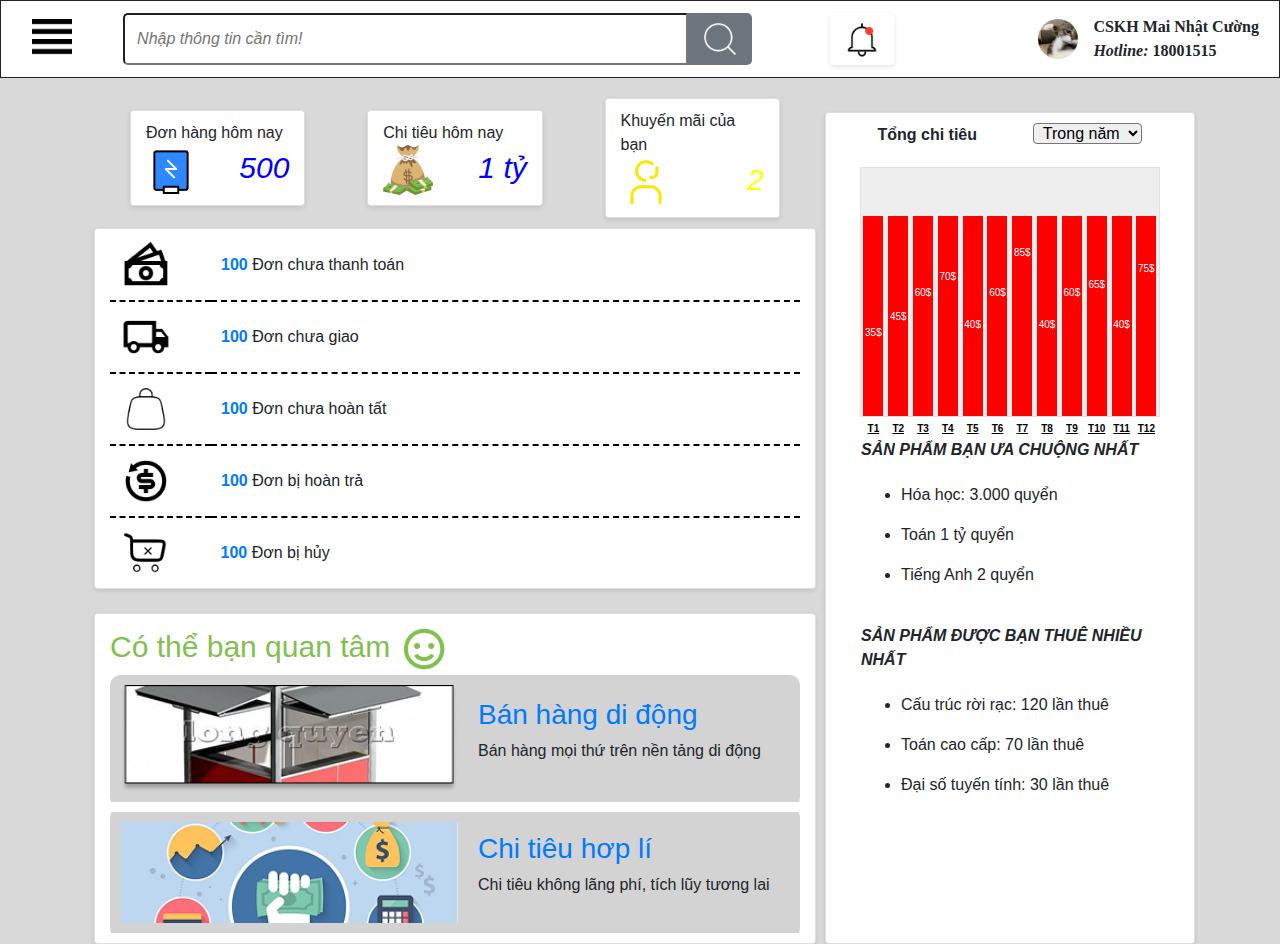
<file: html/admin.html>
<!DOCTYPE html>
<html lang="en">
  <head>
    <meta charset="UTF-8" />
    <meta name="viewport" content="width=device-width, initial-scale=1.0" />
    <title>Admin</title>
    <link rel="stylesheet" href="../css/Management.css" />
    <link rel="stylesheet" href="../css/admin.css" />
    <link rel="stylesheet" href="../bootstrap/css/bootstrap.min.css" />
    <link rel="stylesheet" href="../css/Category.css" />

    <style>
      #InfoProduct td {
        background-color: white;
      }
    </style>
  </head>

  <body style="background-color: #d9d9d9">
    <header>
      <div class="header">
        <div class="headerleft">
          <nav class="navbar bg-body-tertiary justify-content-center">
            <div class="dropdown">
              <button
                class="btn btn-primary btnMenu"
                type="button"
                id="dropdownMenuButton"
                style="width: 50px; height: 50px"
              >
                <img src="../Images/menuBlack.png" class="menuIcon" />
              </button>
              <div
                style="background-color: #32ade6"
                class="dropdown-menu dropdown-menu-right slide-menu"
                aria-labelledby="dropdownMenuButton"
              >
                <a id="icon2" class="dropdown-item" href="#"
                  ><img class="w-100" src="../Images/titleMenu.png"
                /></a>
                <a id="icon" class="dropdown-item" href="#"
                  ><img src="../Images/iconbook.png" />
                  <img src="../Images/study.png" />
                </a>
                <a class="dropdown-item" href="../html/admin.html"
                  ><img src="../Images/home.png" /> TỔNG QUAN</a
                >
                <a class="dropdown-item" href="#item" id="Pack"
                  ><img src="../Images/donhang.png" /> THÔNG TIN ĐƠN HÀNG</a
                >
                <a class="dropdown-item" href="#InfoProduct" id="product"
                  ><img src="../Images/sanpham.png" /> SẢN PHẨM</a
                >
                <a class="dropdown-item" href="#layout" id="spending"
                  ><img src="../Images/khachhang.png" /> CHI TIÊU</a
                >
                <a class="dropdown-item" href="#layout" id="sale"
                  ><img src="../Images/khuyenmai.png" /> KHUYẾN MÃI</a
                >
                <a class="dropdown-item" href="../html/Category.html"
                  ><img src="../Images/buy.png" /> Quay về trang mua hàng</a
                >
              </div>
            </div>
          </nav>
        </div>

        <div class="center d-flex w-50">
          <input
            type="text"
            name="searchAll"
            id="searchAll"
            class="w-100"
            placeholder="Nhập thông tin cần tìm!"
          /><button class="btn btn-secondary always-hover" id="searchBooks">
            <img src="../Images/search.png" alt="" />
          </button>
        </div>
        <div>
          <button class="ml-5 btn card" id="bell">
            <img src="../Images/bell.png" alt="" />
          </button>
        </div>
        <div class="headerright">
          <a href="./Support.html">
            <img src="../Images/question.png" />
            <span>Trợ giúp</span>
          </a>
          <img class="user rounded-circle" src="../Images/cat.jpg" />

          <span id="contactAdmin"
            >CSKH Mai Nhật Cường <br /><span style="font-style: italic"
              >Hotline:</span
            >
            18001515</span
          >
        </div>
      </div>
    </header>
    <div class="container" id="item">
      <div class="row no-gutters" id="layout">
        <div class="col-12 col-md-12 col-lg-8 px-4" id="right">
          <div class="row">
            <div class="col-12 col-md-12 col-lg-12">
              <div class="row items">
                <div class="col-3 col-md-3 col-lg-3 item card" id="pay">
                  <div class="row">
                    <div class="col-12 col-md-12 col-lg-12">
                      Đơn hàng hôm nay
                    </div>
                    <div class="col-6">
                      <img src="../Images/list.png" alt="" />
                    </div>
                    <div class="col-6 zero">500</div>
                  </div>
                </div>
                <div
                  class="col-3 col-md-3 col-lg-3 item card"
                  id="InfoSpending"
                >
                  <div class="row">
                    <div class="col-12">Chi tiêu hôm nay</div>
                    <div class="col-6">
                      <img src="../Images/bagMoney.png" alt="" />
                    </div>
                    <div class="col-6 zero">1 tỷ</div>
                  </div>
                </div>
                <div class="col-3 col-md-3 col-lg-3 item card" id="infoSale">
                  <div class="row">
                    <div class="col-12">Khuyến mãi của bạn</div>
                    <div class="col-6">
                      <img src="../Images/human.png" alt="" />
                    </div>
                    <div class="col-6 zero zero-human">2</div>
                  </div>
                </div>
              </div>
            </div>
            <div class="col-12 listItem card" id="packToday">
              <table id="list">
                <tr>
                  <td><img src="../Images/moneyAdmin.png" alt="" /></td>
                  <td><span>100</span> Đơn chưa thanh toán</td>
                </tr>
                <tr>
                  <td><img src="../Images/truck.png" alt="" /></td>
                  <td><span>100</span> Đơn chưa giao</td>
                </tr>
                <tr>
                  <td><img src="../Images/bag.png" alt="" /></td>
                  <td><span>100</span> Đơn chưa hoàn tất</td>
                </tr>
                <tr>
                  <td><img src="../Images/returnMoney.png" alt="" /></td>
                  <td><span>100</span> Đơn bị hoàn trả</td>
                </tr>
                <tr>
                  <td><img src="../Images/falil.png" alt="" /></td>
                  <td><span>100</span> Đơn bị hủy</td>
                </tr>
              </table>
            </div>
            <div class="col-12 listItem mt-4 card">
              <span id="Adver">
                Có thể bạn quan tâm <img src="../Images/iconsmile.png" alt=""
              /></span>
              <table id="ad">
                <tr>
                  <td><img src="../Images/houseMobile.png" alt="" /></td>
                  <td>
                    <h3>Bán hàng di động</h3>
                    <p>Bán hàng mọi thứ trên nền tảng di động</p>
                  </td>
                </tr>
                <tr>
                  <td><img src="../Images/Money.png" alt="" /></td>
                  <td>
                    <h3>Chi tiêu hơp lí</h3>
                    <p>Chi tiêu không lãng phí, tích lũy tương lai</p>
                  </td>
                </tr>
              </table>
            </div>
          </div>
        </div>
        <div class="col-12 col-md-12 col-lg-4 px-4 mt-4 revenue card" id="left">
          <table id="revenue">
            <tr>
              <td class="text-center">Tổng chi tiêu</td>
              <td>
                <select
                  class="rounded w-75 h-50 text-center d-flex justify-content-center"
                  name="doanhthu"
                  id="doanhthu"
                >
                  <option value="today">Hôm nay</option>
                  <option value="Month">Trong tháng</option>
                  <option value="quarter">Trong quý</option>
                  <option value="Year">Trong năm</option>
                </select>
              </td>
            </tr>
            <tr>
              <td colspan="2">
                <div class="chart-main border">
                  <div class="chart" style="--percent: 35%">
                    <div>35$</div>
                    <div class="label"><u>T1</u></div>
                  </div>
                  <div class="chart" style="--percent: 45%">
                    <div>45$</div>
                    <div class="label"><u>T2</u></div>
                  </div>
                  <div class="chart" style="--percent: 60%">
                    <div>60$</div>
                    <div class="label"><u>T3</u></div>
                  </div>
                  <div class="chart" style="--percent: 70%">
                    <div>70$</div>
                    <div class="label"><u>T4</u></div>
                  </div>
                  <div class="chart" style="--percent: 40%">
                    <div>40$</div>
                    <div class="label"><u>T5</u></div>
                  </div>
                  <div class="chart" style="--percent: 60%">
                    <div>60$</div>
                    <div class="label"><u>T6</u></div>
                  </div>
                  <div class="chart" style="--percent: 85%">
                    <div>85$</div>
                    <div class="label"><u>T7</u></div>
                  </div>
                  <div class="chart" style="--percent: 40%">
                    <div>40$</div>
                    <div class="label"><u>T8</u></div>
                  </div>
                  <div class="chart" style="--percent: 60%">
                    <div>60$</div>
                    <div class="label"><u>T9</u></div>
                  </div>
                  <div class="chart" style="--percent: 65%">
                    <div>65$</div>
                    <div class="label"><u>T10</u></div>
                  </div>
                  <div class="chart" style="--percent: 40%">
                    <div>40$</div>
                    <div class="label"><u>T11</u></div>
                  </div>
                  <div class="chart" style="--percent: 75%">
                    <div>75$</div>
                    <div class="label"><u>T12</u></div>
                  </div>
                </div>
              </td>
            </tr>
          </table>
          <table id="InfoProduct">
            <tr>
              <td colspan="2">
                <em><strong>SẢN PHẨM BẠN ƯA CHUỘNG NHẤT</strong></em>
              </td>
            </tr>
            <tr>
              <td colspan="2">
                <ul>
                  <li><p>Hóa học: 3.000 quyển</p></li>
                  <li><p>Toán 1 tỷ quyển</p></li>
                  <li><p>Tiếng Anh 2 quyển</p></li>
                </ul>
              </td>
            </tr>
            <tr>
              <td colspan="2">
                <em><strong>SẢN PHẨM ĐƯỢC BẠN THUÊ NHIỀU NHẤT </strong></em>
              </td>
            </tr>
            <tr>
              <td colspan="2">
                <ul>
                  <li><p>Cấu trúc rời rạc: 120 lần thuê</p></li>
                  <li><p>Toán cao cấp: 70 lần thuê</p></li>
                  <li><p>Đại số tuyến tính: 30 lần thuê</p></li>
                </ul>
              </td>
            </tr>
          </table>
        </div>
      </div>
    </div>
    <script src="../bootstrap/js/jquery-3.3.1.min.js"></script>
    <script src="../bootstrap/js/bootstrap.min.js"></script>
    <script src="../js/Management.js"></script>
    <script src="../js/Category.js"></script>
    <script src="../js/admin.js"></script>
  </body>
</html>
</file>
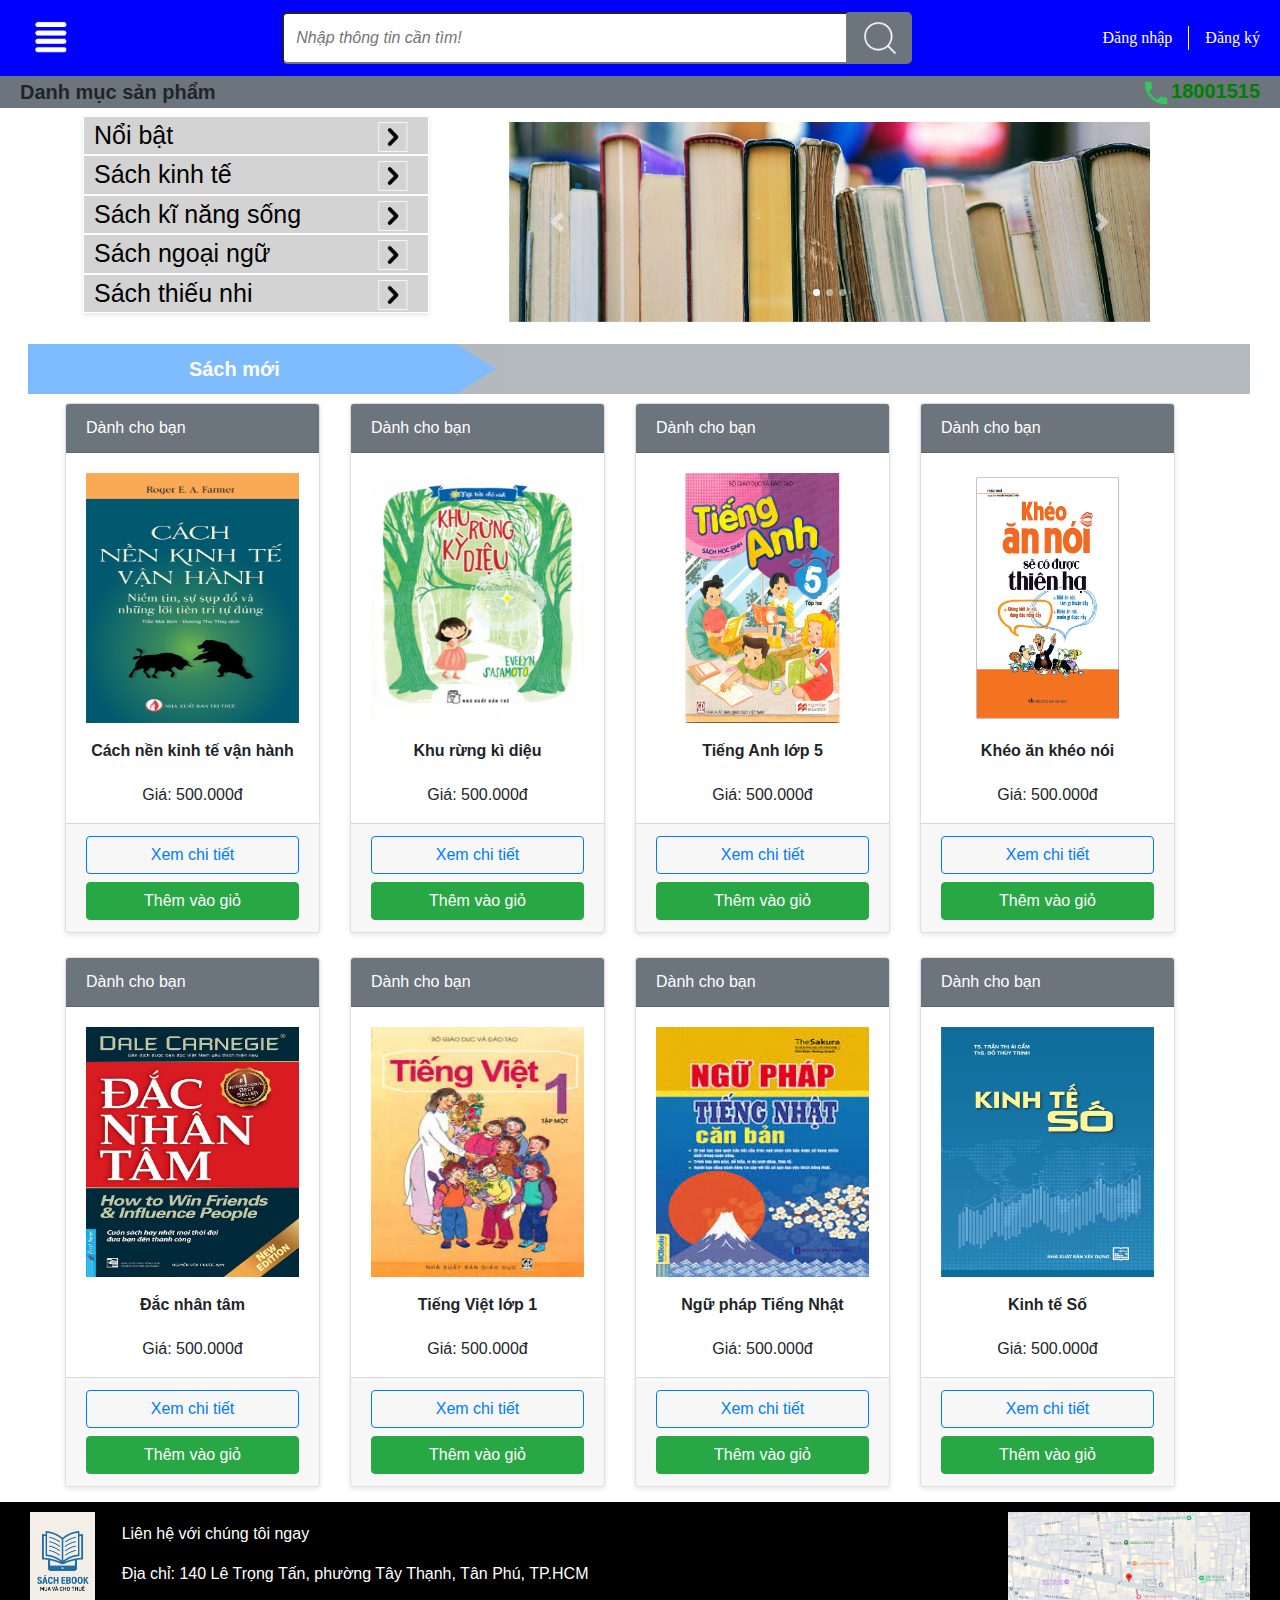
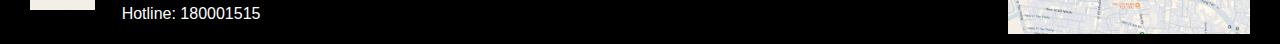
<file: html/Category.html>
<!DOCTYPE html>
<html lang="en">
  <head>
    <meta charset="UTF-8" />
    <meta name="viewport" content="width=device-width, initial-scale=1.0" />
    <link rel="stylesheet" href="../bootstrap/css/bootstrap.min.css" />
    <link rel="stylesheet" href="../css/Category.css" />
    <link rel="stylesheet" href="../css/Management.css" />

    <title>Category</title>
     <style>
      #formadd{
        border-radius: 10px;
        border: solid blue 2px;
      }

      form input {
        margin: auto;
        height: 100%;
        width: 80%;
        outline: black;
        border: 2px solid;
      }
    #Management{
      display: none;
    }
 </style>
  </head>
  <body>
    <div id="formadd" class="formadd" style="z-index:10000;">
      <form method="post">
        <div class="container m-3">
          <h2 class="text-primary text-center">Thêm vào giỏ hàng ngay</h2>
         <div class="row w-100 d-flex justify-content-center align-items-center border">
           <div class="col-6 col-md-8 col-lg-6 p-3 d-flex align-items-center justify-content-center">
            <img class="w-50" id="formpicture"  src="../Images/dnt.jpg" alt="">
          </div>
          <div class="col-12 col-md-12 col-lg-6 border p-4 w-100">
             <h3 id="title">Tên sách:</h3>
             <h4 id="price">Giá:</h4>
             <table  class="">
              <tr>
                <td>
                  <label for="select">Chọn loại sách
              
             </label>
                </td>
                <td> <select id="select" class="rounded"><option value="book">Sách bản chính</option>
              <option value="papper">Sách bản in</option>
              <option value="photo">Sách photo</option>
             
            </select></td>
              </tr>
              <tr>
                <td> <label for="number">Chọn số lượng </label></td>
                <td><input class="w-75" type="number" name="number" value="1" id="number" min="1" oninput="updateTotal()"></td>
              </tr>
              <tr>
                <td>  <label for="sum">Tổng tiền </label></td>
                <td><input class="w-75" type="text" name="sum" id="sum" readonly > VNĐ</td>
              </tr>
             </table>
          </div>
          <div class="col-12 col-md-12 col-lg-12 align-items-center justify-content-center border text-right p-2"><button type="button" id="closeButton" onclick="closeForm()" class="btn btn-danger">Hủy</button>
         <button type="submit" id="addNow" class="btn btn-success">Thêm vào giỏ hàng</button></div>
        </div>

         </div>
      </form>
    </div>
    <header>
      <div class="header">
        <div class="headerleft">
          <nav class="navbar bg-body-tertiary justify-content-center">
            <div class="dropdown">
              <button
                class="btn btn-primary btnMenu"
                type="button"
                id="dropdownMenuButton"
                style="width: 50px; height: 50px"
              >
                <img src="../Images/menu.png" class="menuIcon"/>
              </button>
              <div
                class="dropdown-menu dropdown-menu-right slide-menu"
                aria-labelledby="dropdownMenuButton"
              >
                <a class="dropdown-item" href="../index.html"
                  ><img src="../Images/home.png" /> TRANG CHỦ</a
                >
                <a class="dropdown-item" href="./login.html"
                  ><img src="../Images/login.png" /> ĐĂNG NHẬP</a
                >
                <a class="dropdown-item" href="./register.html"
                  ><img src="../Images/signin.png" /> ĐĂNG KÝ</a
                >
                <a class="dropdown-item" href="./Category.html"
                  ><img src="../Images/books.png" /> DANH MỤC SÁCH</a
                >
                <a class="dropdown-item" href="./gio_hang.html" id="giohang"
                  ><img src="../Images/cart.png" /> GIỎ HÀNG</a
                >
                <a class="dropdown-item" href="./Support.html"
                  ><img src="../Images/support.png" /> LIÊN HỆ/ HỖ TRỢ</a
                >
                <a class="dropdown-item" href="./admin.html" id="thongke"
                  ><img src="../Images/buyBook.png" /> Thống kê chi tiêu</a
                >
                 <a class="dropdown-item" href="./Management.html" id="Management"
                  ><img src="../Images/buyBook.png" /> Quản lý khách hàng</a
                >
              </div>
            </div>
          </nav>
        </div>

        <div class="center d-flex w-50">
          <input
            type="text"
            name="searchAll"
            id="searchAll"
            class="w-100"
            placeholder="Nhập thông tin cần tìm!"
          /><button class="btn btn-secondary always-hover" id="searchBooks">
            <img src="../Images/search.png" alt="" />
          </button>
        </div>
        <div class="headerright">
          <a href="./Support.html" id="sp">
            <img src="../Images/question.png" />
            <span>Trợ giúp</span>
          </a>
          <span id="login">
            <nav class="navbar bg-body-tertiary justify-content-center" style="z-index: 1000000;">
              <div class="dropdown">
                <button
                  class="btn btn-primary dropdown-toggle"
                  type="button"
                  id="dropdownMenuButton"
                  data-toggle="dropdown"
                >
                  Người dùng
                </button>
                <div class="dropdown-menu" aria-labelledby="dropdownMenuButton">
                  <a class="dropdown-item text-dark" href="./admin.html"
                    >Thông tin chi tiêu</a
                  >
                  <a class="dropdown-item text-dark" href="#"
                    >Thay đổi mật khẩu</a
                  >
                  <a class="dropdown-item text-dark" id="logout">Đăng xuất</a>
                </div>
              </div>
            </nav>
          </span>
          <img id="cat" class="user rounded-circle" src="../Images/cat.jpg" />
        </div>
      </div>
      <div class="bg-secondary header-second">
        <div class="title">Danh mục sản phẩm</div>
        <div class="hotline"><img src="../Images/phone.png" />18001515</div>
      </div>
    </header>
    <div class="w-100 list">
      <div class="row align-items-center ml-5 mt-2">
        <div class="col-12 order-2 col-md-12 order-md-2 col-lg-4 order-lg-1 ">
          <ul class="Category ">
            <li>
              <a href="#" id="all">Nổi bật</a> <img src="../Images/right.png" alt="" />
            </li>
            <li>
              <a href="#" id="kt">Sách kinh tế </a
              ><img src="../Images/right.png" alt="" />
            </li>
            <li>
              <a href="#" id="kn">Sách kĩ năng sống </a
              ><img src="../Images/right.png" alt="" />
            </li>
            <li>
              <a href="#" id="nn">Sách ngoại ngữ </a
              ><img src="../Images/right.png" alt="" />
            </li>
            <li>
              <a href="#" id="tnhi">Sách thiếu nhi </a
              ><img src="../Images/right.png" alt="" />
            </li>
          </ul>
        </div>
        <div class="col-12 order-1 col-md-12 order-md-1 col-lg-8 order-lg-2">
          <div
            id="basicCarousel"
            class="carousel slide bg"
            data-ride="carousel"
            data-interval="3000"
          >
            <!-- Indicators -->
            <ol class="carousel-indicators">
              <li
                data-target="#basicCarousel"
                data-slide-to="0"
                class="active"
              ></li>
              <li data-target="#basicCarousel" data-slide-to="1"></li>
              <li data-target="#basicCarousel" data-slide-to="2"></li>
            </ol>

            <!-- Slides -->
            <div class="carousel-inner">
              <div class="carousel-item active">
                <img
                  src="../Images/bg-1.jpg"
                  class="d-block w-100 img-fluid"
                  alt="Slide 1"
                />
              </div>
              <div class="carousel-item">
                <img
                  src="../Images/bg-2.jpg"
                  class="d-block w-100 img-fluid"
                  alt="Slide 2"
                />
              </div>
              <div class="carousel-item">
                <img
                  src="../Images/bg-3.jpg"
                  class="d-block w-100 img-fluid"
                  alt="Slide 3"
                />
              </div>
            </div>

            <!-- Controls -->
            <a
              class="carousel-control-prev"
              href="#basicCarousel"
              role="button"
              data-slide="prev"
            >
              <span
                class="carousel-control-prev-icon"
                aria-hidden="true"
              ></span>
              <span class="sr-only">Previous</span>
            </a>
            <a
              class="carousel-control-next"
              href="#basicCarousel"
              role="button"
              data-slide="next"
            >
              <span
                class="carousel-control-next-icon"
                aria-hidden="true"
              ></span>
              <span class="sr-only">Next</span>
            </a>
          </div>
        </div>
      </div>
      <div class="ml-1 bg-secondary text-center newbook d-flex align-items-center ml-5" id="newTrans" >
        <div class="bg-primary text-white new" id="transitionItems">Sách mới</div>
      </div>
      <div class="container" id="card">
        <div class="row g-1">
          <div class="col-6 col-md-4 col-lg-3 mt-4 card-item card-1">
            <div class="card">
              <div class="card-header bg-secondary text-white">Dành cho bạn</div>
              <div class="card-body">
                <img src="../Images/kt.jpg" class="img-fluid mb-3" />
                <p class="card-text text-center">Cách nền kinh tế vận hành</p>
              </div>
                             
                 <p class="fw-bold text-center">Giá: 500.000đ</p>

              <div
                class="card-footer d-flex flex-column"
              >
              <button type="button" onclick="Detail('Cách nền kinh tế vận hành')" class="btn btn-outline-primary w-100 mb-2">Xem chi tiết</button> 
                <button type="button" class="btn btn-success" onclick="onformHtml('../Images/kt.jpg','Cách nền kinh tế vận hành','500000')" class="btn btn-sm btn-success">Thêm vào giỏ</button>
              </div>
            </div>
          </div>
          <!--  -->
          <div class="col-6 col-md-4 col-lg-3 mt-4 card-item card-4">
            <div class="card">
              <div class="card-header bg-secondary text-white">Dành cho bạn</div>
              <div class="card-body">
                <img src="../Images/rung.jpg" class="img-fluid mb-3" />
                <p class="card-text text-center">Khu rừng kì diệu</p>
              </div>
                              <p class="fw-bold text-center">Giá: 500.000đ</p>

              <div
                class="card-footer d-flex flex-column"
              >
              <button type="button" onclick="Detail('Khu rừng kì diệu')" class="btn btn-outline-primary w-100 mb-2">Xem chi tiết</button> 
                <button type="button" class="btn btn-success" onclick="onformHtml('../Images/rung.jpg','Khu rừng kì diệu','500000')"  class="btn btn-sm btn-success">Thêm vào giỏ</button>
              </div>
            </div>
          </div>
          <!--  -->
          <div class="col-6 col-md-4 col-lg-3 mt-4 card-item card-3">
            <div class="card">
              <div class="card-header bg-secondary text-white">Dành cho bạn</div>
              <div class="card-body">
                <img src="../Images/ta.jpeg" class="img-fluid mb-3" />
                <p class="card-text text-center">Tiếng Anh lớp 5</p>
              </div>
                              <p class="fw-bold text-center">Giá: 500.000đ</p>

              <div
                class="card-footer d-flex flex-column"
              >
              <button type="button" onclick="Detail('Tiếng Anh lớp 5')" class="btn btn-outline-primary w-100 mb-2">Xem chi tiết</button> 
                <button type="button" class="btn btn-success" onclick="onformHtml('../Images/ta.jpeg','Tiếng Anh lớp 5','500000')"  class="btn btn-sm btn-success">Thêm vào giỏ</button>
              </div>
            </div>
          </div>
          <!--  -->
          <div class="col-6 col-md-4 col-lg-3 mt-4 card-item card-2">
            <div class="card">
              <div class="card-header bg-secondary text-white">Dành cho bạn</div>
              <div class="card-body">
                <img src="../Images/annoi.jpg" class="img-fluid mb-3" />
                <p class="card-text text-center">Khéo ăn khéo nói</p>
              </div>
                              <p class="fw-bold text-center">Giá: 500.000đ</p>

              <div
                class="card-footer d-flex flex-column"
              >
              <button type="button" onclick="Detail('Khéo ăn khéo nói')" class="btn btn-outline-primary w-100 mb-2">Xem chi tiết</button> 
                <button type="button" class="btn btn-success" onclick="onformHtml('../Images/annoi.jpg','Khéo ăn khéo nói','500000')"  class="btn btn-sm btn-success">Thêm vào giỏ</button>
              </div>
            </div>
          </div>
        </div>
        <!-- 0000 -->
        <div class="row g-1">
          <div class="col-6 col-md-4 col-lg-3 mt-4 card-item card-2">
            <div class="card">
              <div class="card-header bg-secondary text-white">Dành cho bạn</div>
              <div class="card-body">
                <img src="../Images/dnt.jpg" class="img-fluid mb-3" />
                <p class="card-text text-center">Đắc nhân tâm</p>
              </div>
                              <p class="fw-bold text-center">Giá: 500.000đ</p>

              <div
                class="card-footer d-flex flex-column"
              >
              <button type="button" onclick="Detail('Đắc nhân tâm')" class="btn btn-outline-primary w-100 mb-2">Xem chi tiết</button> 
                <button type="button" class="btn btn-success" onclick="onformHtml('../Images/dnt.jpg','Đắc nhân tâm','500000')"  class="btn btn-sm btn-success">Thêm vào giỏ</button>
              </div>
            </div>
          </div>
          <!--  -->
          <div class="col-6 col-md-4 col-lg-3 mt-4 card-item card-3">
            <div class="card">
              <div class="card-header bg-secondary text-white">Dành cho bạn</div>
              <div class="card-body">
                <img src="../Images/tv1.jpeg" class="img-fluid mb-3" />
                <p class="card-text text-center">Tiếng Việt lớp 1</p>
              </div>
                              <p class="fw-bold text-center">Giá: 500.000đ</p>

              <div
                class="card-footer d-flex flex-column"
              >
              <button type="button" class="btn btn-outline-primary w-100 mb-2" onclick="Detail('Tiếng Việt lớp 1')">Xem chi tiết</button> 
                <button type="button" class="btn btn-success" onclick="onformHtml('../Images/tv1.jpeg','Tiếng Việt lớp 1','500000')"  class="btn btn-sm btn-success">Thêm vào giỏ</button>
              </div>
            </div>
          </div>
          <!--  -->
          <div class="col-6 col-md-4 col-lg-3 mt-4 card-item card-3">
            <div class="card">
              <div class="card-header bg-secondary text-white">Dành cho bạn</div>
              <div class="card-body">
                <img src="../Images/nguphapnhat.jpeg" class="img-fluid mb-3" />
                <p class="card-text text-center">Ngữ pháp Tiếng Nhật</p>
              </div>
                              <p class="fw-bold text-center">Giá: 500.000đ</p>

              <div
                class="card-footer d-flex flex-column"
              >
              <button type="button" onclick="Detail('Ngữ pháp Tiếng Nhật')" class="btn btn-outline-primary w-100 mb-2">Xem chi tiết</button> 
                <button type="button" class="btn btn-success" onclick="onformHtml('../Images/nguphapnhat.jpeg','Ngữ pháp Tiếng Nhật','500000')"  class="btn btn-sm btn-success">Thêm vào giỏ</button>
              </div>
            </div>
          </div>
          <!--  -->
          <div class="col-6 col-md-4 col-lg-3 mt-4 card-item card-1">
            <div class="card">
              <div class="card-header bg-secondary text-white">Dành cho bạn</div>
              <div class="card-body">
                <img src="../Images/kts.jpg" class="img-fluid mb-3 " />
                <p class="card-text text-center">Kinh tế Số</p>
              </div>
                              <p class="fw-bold text-center">Giá: 500.000đ</p>

              <div
                class="card-footer d-flex flex-column"
              >
              <button type="button" onclick="Detail('Kinh tế Số')" class="btn btn-outline-primary w-100 mb-2">Xem chi tiết</button> 
                <button type="button" class="btn btn-success" onclick="onformHtml('../Images/kts.jpg','Kinh tế Số','500000')"  class="btn btn-sm btn-success">Thêm vào giỏ</button>
              </div>
            </div>
          </div>
        </div>

        </div>
      </div>
    </div>
    <footer class="container-fluid d-flex justify-content-center align-items-center">
        <div class="row">
            <div class="col-2 col-md-2 col-lg-1"><img src="../Images/logo.png" alt=""></div>
            <div class="col-4 col-md-6 col-lg-6"><p>Liên hệ với chúng tôi ngay</p>
            <p>Địa chỉ: 140 Lê Trọng Tấn, phường Tây Thạnh, Tân Phú, TP.HCM</p>
            <p>Hotline: 180001515</p></div>
            <div class="col-6 col-md-4  col-lg-5"><img src="../Images/ct.png" alt=""></div>
        </div>
    </footer>
    <script src="../bootstrap/js/jquery-3.3.1.min.js"></script>
    <script src="../bootstrap/js/bootstrap.min.js"></script>
    <script src="../js/Management.js"></script>
    <script src="../js/Category.js"></script>
    <script>document.addEventListener("DOMContentLoaded", function () {
  var user = document.getElementById("login");
  var userLogin = localStorage.getItem("userLogin");

  if (userLogin === null) {
    user.innerHTML = `
          <div class ="d-flex text-white">
          <div style="border-right: 1px solid white" class="pr-3" onclick="location.href = 'login.html'">
            Đăng nhập
          </div>
          <div class="ml-3" onclick="location.href = 'register.html'">Đăng ký</div>
          </div>`;
    document.getElementById("cat").style.display = "none";
    document.getElementById("giohang").style.display = "none";
    document.getElementById("thongke").style.display = "none";
    document.getElementById("sp").style.display = "none";
   
    
  }
});

document.addEventListener("DOMContentLoaded", function () {
  var managementElement = document.getElementById("Management");
  var userEmail = localStorage.getItem("userLogin");
  console.log(userEmail)
  if (userEmail === "c2005vn@gmail.com") {
    managementElement.style.display = "block";
  } else {
    managementElement.style.display = "none";
  }
});

var logout = document.getElementById("logout");
logout.addEventListener("click", function () {
  if (confirm("Bạn có chắc muốn đăng xuất")) {
    localStorage.removeItem("userLogin");
    location.reload();
  }
});
</script>
  </body>
</html>
</file>
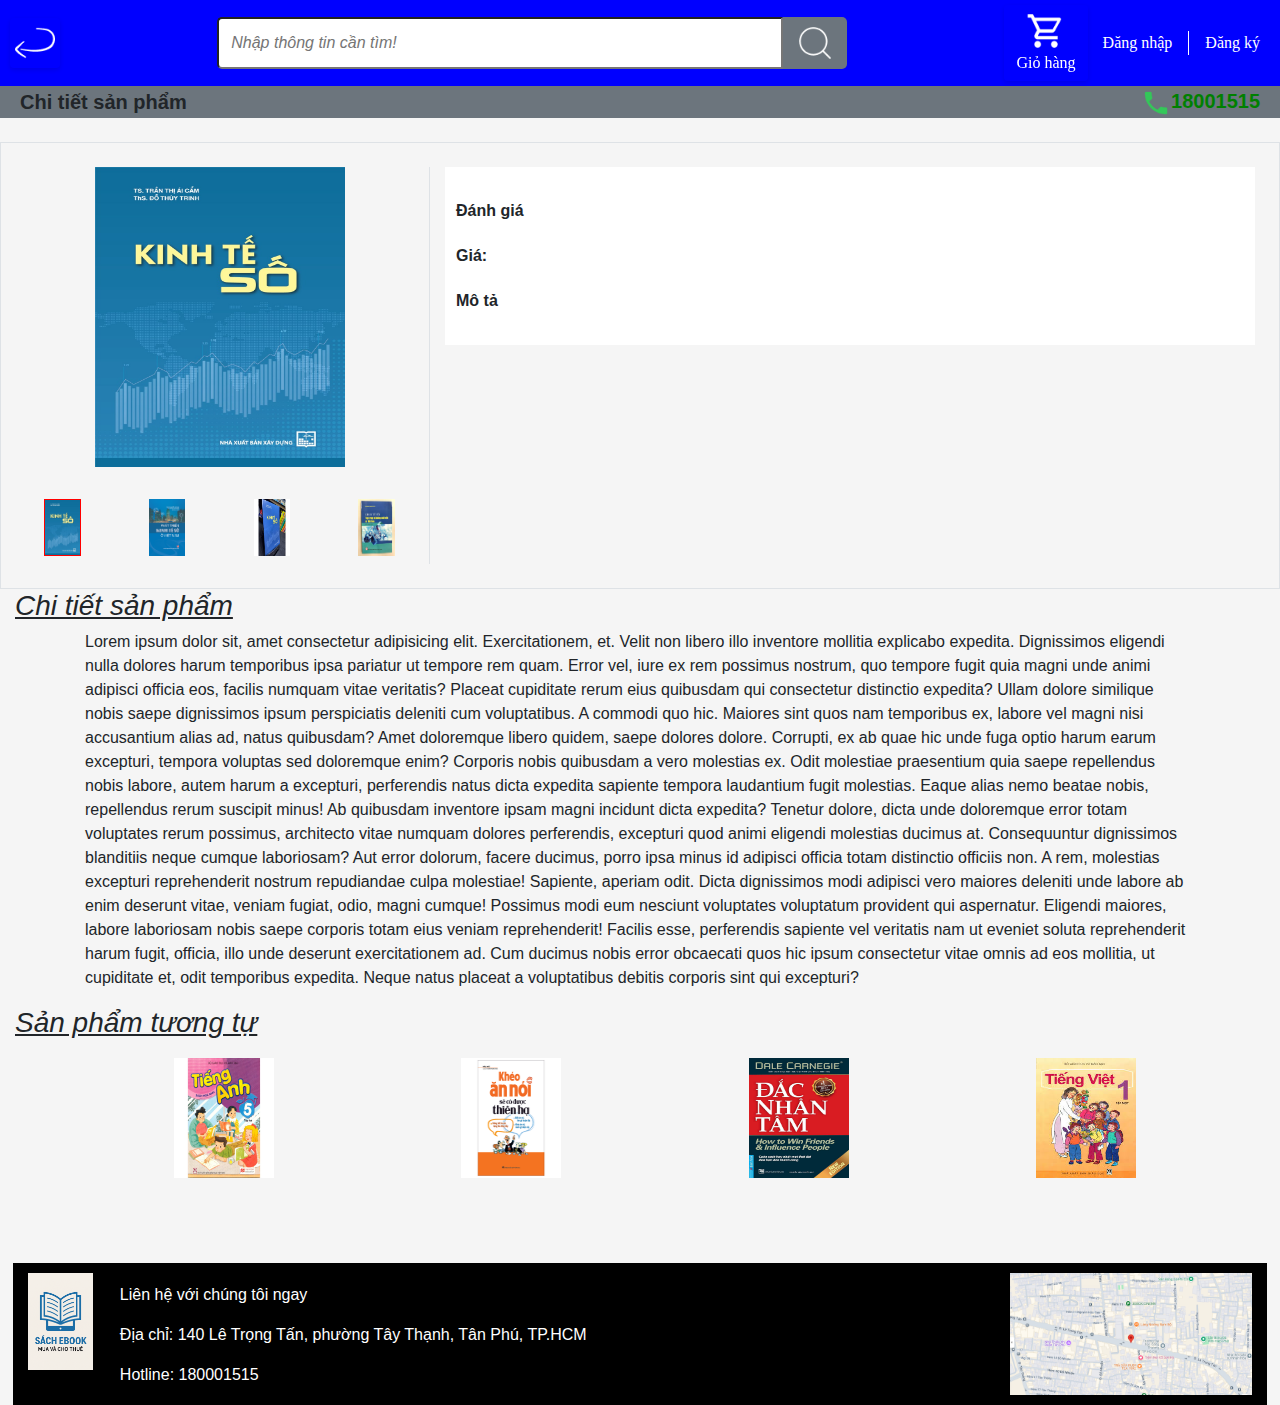
<file: html/Detail.html>
<!DOCTYPE html>
<html lang="en">
  <head>
    <meta charset="UTF-8" />
    <meta name="viewport" content="width=device-width, initial-scale=1.0" />
    <link rel="stylesheet" href="../bootstrap/css/bootstrap.min.css" />
    <link rel="stylesheet" href="../css/Category.css" />
    <link rel="stylesheet" href="../css/Management.css" />
    <link rel="stylesheet" href="../css/Detail.css" />
    <link rel="stylesheet" href="../css/ReadOnline.css" />
    <title>Detail</title>
    <style>
      .info td {
        background-color: white;
      }
      tbody tr:hover td {
        background-color: white;
      }
    </style>
  </head>
  <div id="formadd" class="formadd" style="z-index: 10000">
    <form method="post">
      <div class="container m-3">
        <h2 class="text-primary text-center">Thêm vào giỏ hàng ngay</h2>
        <div
          class="row w-100 d-flex justify-content-center align-items-center border"
        >
          <div
            class="col-6 col-md-8 col-lg-6 p-3 d-flex align-items-center justify-content-center"
          >
            <img class="w-50" id="formpicture" src="../Images/dnt.jpg" alt="" />
          </div>
          <div class="col-12 col-md-12 col-lg-6 border p-4 w-100">
            <h3 id="titleForm">Tên sách:</h3>
            <h4 id="priceForm">Giá:</h4>
            <table class="">
              <tr>
                <td>
                  <label for="select">Chọn loại sách </label>
                </td>
                <td>
                  <select id="select" class="rounded">
                    <option value="book">Sách bản chính</option>
                    <option value="papper">Sách bản in</option>
                    <option value="photo">Sách photo</option>
                  </select>
                </td>
              </tr>
              <tr>
                <td><label for="number">Chọn số lượng </label></td>
                <td>
                  <input
                    class="w-75"
                    type="number"
                    name="number"
                    value="1"
                    id="number"
                    min="1"
                    oninput="updateTotal()"
                  />
                </td>
              </tr>
              <tr>
                <td><label for="sum">Tổng tiền </label></td>
                <td>
                  <input
                    class="w-75"
                    type="text"
                    name="sum"
                    id="sum"
                    readonly
                  />
                  VNĐ
                </td>
              </tr>
            </table>
          </div>
          <div
            class="col-12 col-md-12 col-lg-12 align-items-center justify-content-center border text-right p-2"
          >
            <button
              type="button"
              id="closeButton"
              onclick="closeForm()"
              class="btn btn-danger"
            >
              Hủy
            </button>
            <button type="submit" id="addNow" class="btn btn-success">
              Thêm vào giỏ hàng
            </button>
          </div>
        </div>
      </div>
    </form>
  </div>
  <div id="formadd3" class="formadd w-50">
    <h3 class="text-center text-primary">Hơn cả sự tiện lợi với sách online</h3>
    <div class="row">
      <div class="col-12 col-md-6 col-lg-6 text-center">
        <img class="w-100" src="../Images/qR.png" alt="" /><br />
        <strong>Thanh toán qua QR</strong>
      </div>
      <div
        class="col-12 col-md-6 col-lg-6 d-flex justify-content-center flex-column"
      >
        <button
          class="btn btn-success mt-4"
          onclick="alert('Thanh toán thành công')"
        >
          Thanh toán qua ngân hàng
        </button>
        <button
          style="background-color: purple; color: #fff"
          class="btn mt-4"
          onclick="alert('Thanh toán thành công')"
        >
          Thanh toán qua Momo
        </button>
        <button
          class="btn btn-outline-primary mt-4"
          onclick="alert('Thanh toán thành công')"
        >
          Thanh toán trả sau
        </button>
      </div>
      <div class="col-12 col-md-12 col-lg-12 text-right">
        <button id="close" class="btn btn-danger">Hủy</button>
        <button id="Borrow" class="btn btn-success w-25">Đọc ngay</button>
      </div>
    </div>
  </div>
  <body>
    <header>
      <div class="header">
        <div class="headerleft d-flex justify-content-center">
          <button
            class="btn btn-primary btnMenu card"
            type="button"
            id="dropdownMenuButton"
            style="width: 50px; height: 50px"
            onclick="location.href = './Category.html'"
          >
            <img src="../Images/returnDetail.png" />
          </button>
        </div>

        <div class="center d-flex w-50">
          <input
            type="text"
            name="searchAll"
            id="searchAll"
            class="w-100"
            placeholder="Nhập thông tin cần tìm!"
          /><button class="btn btn-secondary always-hover" id="searchBooks">
            <img src="../Images/search.png" alt="" />
          </button>
        </div>
        <div class="headerright">
          <span>
            <button
              class="btn btn-primary card"
              type="button"
              id="dropdownMenuButton"
              data-toggle="dropdown"
              onclick="location.href = './gio_hang.html'"
            >
              <img src="../Images/cartWhite.png" alt="" />
              Giỏ hàng
            </button>
          </span>
          <span id="login"></span>
        </div>
      </div>
      <div class="bg-secondary header-second">
        <div class="title">Chi tiết sản phẩm</div>
        <div class="hotline"><img src="../Images/phone.png" />18001515</div>
      </div>
    </header>
    <div class="container-fluid mt-4 border p-4">
      <div class="row picture">
        <div
          class="col-12 col-md-6 col-lg-4 border-right d-flex justify-content-center"
        >
          <div class="row">
            <div
              class="col-12 col-md-12 col-lg-12 d-flex justify-content-center mb-4"
            >
              <img
                id="bookMain"
                style="height: 300px; width: 250px"
                class=""
                src="../Images/kts.jpg"
                alt=""
              />
            </div>
            <div
              class="d-flex justify-content-center p-2 px-3 col-3 col-md-3 col-lg-3 transBook"
            >
              <img class="w-50" id="book1" src="../Images/kts.jpg" alt="" />
            </div>
            <div
              class="d-flex justify-content-center p-2 px-3 col-3 col-md-3 col-lg-3 transBook"
            >
              <img class="w-50" id="book2" src="../Images/kts1.jpg" alt="" />
            </div>
            <div
              class="d-flex justify-content-center p-2 px-3 col-3 col-md-3 col-lg-3 transBook"
            >
              <img class="w-50" id="book3" src="../Images/kts2.webp" alt="" />
            </div>
            <div
              class="d-flex justify-content-center p-2 px-3 col-3 col-md-3 col-lg-3 transBook"
            >
              <img class="w-50" id="book4" src="../Images/kts3.jpeg" alt="" />
            </div>
          </div>
        </div>
        <div class="col-12 col-md-6 col-lg-8">
          <table class="info">
            <tr>
              <td
                style="font-size: 25px"
                class="text-center"
                colspan="2"
                id="title"
              ></td>
            </tr>
            <tr>
              <td>Đánh giá</td>
              <td id="star" style="color: gold"></td>
            </tr>
            <tr>
              <td>Giá:</td>
              <td id="price"></td>
            </tr>
            <tr>
              <td>Mô tả</td>
              <td id="describle"></td>
            </tr>
            <tr id="quantityChange">
              <td>Số lượng</td>
              <td class="quantity">
                <button class="btn bg-white" id="decrease">-</button
                ><input
                  type="text"
                  name="quantity"
                  id="quantity"
                  value="1"
                  min="1"
                />
                <button class="btn bg-white" id="increase">+</button>
              </td>
            </tr>
            <tr class="text-right">
              <td></td>
              <td>
                <button
                  class="btn btn-outline-primary mr-3"
                  onclick="onformHtml()"
                  id="btn1"
                >
                  Thêm vào giỏ hàng
                </button>
                <button
                  class="btn btn-outline-primary"
                  onclick="onform3()"
                  id="btn2"
                >
                  Thuê sách
                </button>
                <button class="btn btn-success mr-3" id="btn3">Mua ngay</button>
              </td>
            </tr>
          </table>
        </div>
      </div>
    </div>
    <div class="container-fluid">
      <h3>
        <u><em>Chi tiết sản phẩm</em></u>
      </h3>
      <p class="container" id="DetailBook">
        Lorem ipsum dolor sit, amet consectetur adipisicing elit.
        Exercitationem, et. Velit non libero illo inventore mollitia explicabo
        expedita. Dignissimos eligendi nulla dolores harum temporibus ipsa
        pariatur ut tempore rem quam. Error vel, iure ex rem possimus nostrum,
        quo tempore fugit quia magni unde animi adipisci officia eos, facilis
        numquam vitae veritatis? Placeat cupiditate rerum eius quibusdam qui
        consectetur distinctio expedita? Ullam dolore similique nobis saepe
        dignissimos ipsum perspiciatis deleniti cum voluptatibus. A commodi quo
        hic. Maiores sint quos nam temporibus ex, labore vel magni nisi
        accusantium alias ad, natus quibusdam? Amet doloremque libero quidem,
        saepe dolores dolore. Corrupti, ex ab quae hic unde fuga optio harum
        earum excepturi, tempora voluptas sed doloremque enim? Corporis nobis
        quibusdam a vero molestias ex. Odit molestiae praesentium quia saepe
        repellendus nobis labore, autem harum a excepturi, perferendis natus
        dicta expedita sapiente tempora laudantium fugit molestias. Eaque alias
        nemo beatae nobis, repellendus rerum suscipit minus! Ab quibusdam
        inventore ipsam magni incidunt dicta expedita? Tenetur dolore, dicta
        unde doloremque error totam voluptates rerum possimus, architecto vitae
        numquam dolores perferendis, excepturi quod animi eligendi molestias
        ducimus at. Consequuntur dignissimos blanditiis neque cumque laboriosam?
        Aut error dolorum, facere ducimus, porro ipsa minus id adipisci officia
        totam distinctio officiis non. A rem, molestias excepturi reprehenderit
        nostrum repudiandae culpa molestiae! Sapiente, aperiam odit. Dicta
        dignissimos modi adipisci vero maiores deleniti unde labore ab enim
        deserunt vitae, veniam fugiat, odio, magni cumque! Possimus modi eum
        nesciunt voluptates voluptatum provident qui aspernatur. Eligendi
        maiores, labore laboriosam nobis saepe corporis totam eius veniam
        reprehenderit! Facilis esse, perferendis sapiente vel veritatis nam ut
        eveniet soluta reprehenderit harum fugit, officia, illo unde deserunt
        exercitationem ad. Cum ducimus nobis error obcaecati quos hic ipsum
        consectetur vitae omnis ad eos mollitia, ut cupiditate et, odit
        temporibus expedita. Neque natus placeat a voluptatibus debitis corporis
        sint qui excepturi?
      </p>
    </div>
    <div class="container-fluid">
      <h3>
        <u>
          <em>Sản phẩm tương tự</em>
        </u>
      </h3>
      <div class="container menuRoll">
        <div class="col-6 col-md-4 col-lg-3 d-flex justify-content-center">
          <img class="transBook" src="../Images/ta.jpeg" alt="" />
        </div>
        <div class="col-6 col-md-4 col-lg-3 d-flex justify-content-center">
          <img class="transBook" src="../Images/annoi.jpg" alt="" />
        </div>
        <div class="col-6 col-md-4 col-lg-3 d-flex justify-content-center">
          <img class="transBook" src="../Images/dnt.jpg" alt="" />
        </div>
        <div class="col-6 col-md-4 col-lg-3 d-flex justify-content-center">
          <img class="transBook" src="../Images/tv1.jpeg" alt="" />
        </div>
        <div class="col-6 col-md-4 col-lg-3 d-flex justify-content-center">
          <img class="transBook" src="../Images/kt.jpg" alt="" />
        </div>
        <div class="col-6 col-md-4 col-lg-3 d-flex justify-content-center">
          <img class="transBook" src="../Images/rung.jpg" alt="" />
        </div>
      </div>
    </div>
    <footer>
      <div class="row">
        <div class="col-2 col-md-2 col-lg-1">
          <img src="../Images/logo.png" alt="" />
        </div>
        <div class="col-4 col-md-6 col-lg-6">
          <p>Liên hệ với chúng tôi ngay</p>
          <p>Địa chỉ: 140 Lê Trọng Tấn, phường Tây Thạnh, Tân Phú, TP.HCM</p>
          <p>Hotline: 180001515</p>
        </div>
        <div class="col-6 col-md-4 col-lg-5">
          <img src="../Images/ct.png" alt="" />
        </div>
      </div>
    </footer>
    <script src="../bootstrap/js/jquery-3.3.1.min.js"></script>
    <script src="../bootstrap/js/bootstrap.min.js"></script>
    <script src="../js/Management.js"></script>
    <script src="../js/BookDetail.js"></script>
    <script src="../js/Detail.js"></script>
    <script src="../js/ReadOnline.js"></script>
    <script>
      document.addEventListener("DOMContentLoaded", function () {
        var user = document.getElementById("login");
        var userLogin = JSON.parse(localStorage.getItem("userLogin") || "[]");

        if (userLogin.length === 0) {
          user.innerHTML = `
          <div class ="d-flex text-white">
          <div style="border-right: 1px solid white" class="pr-3" onclick="location.href = 'login.html'">
            Đăng nhập
          </div>
          <div class="ml-3" onclick="location.href = 'register.html'">Đăng ký</div>
          </div>`;
          document.getElementById("btn1").style.display = "none";
          document.getElementById("btn2").style.display = "none";
          document.getElementById("btn3").style.display = "none";
          document.getElementById("quantityChange").style.display = "none";
        }
      });
    </script>
  </body>
</html>
</file>
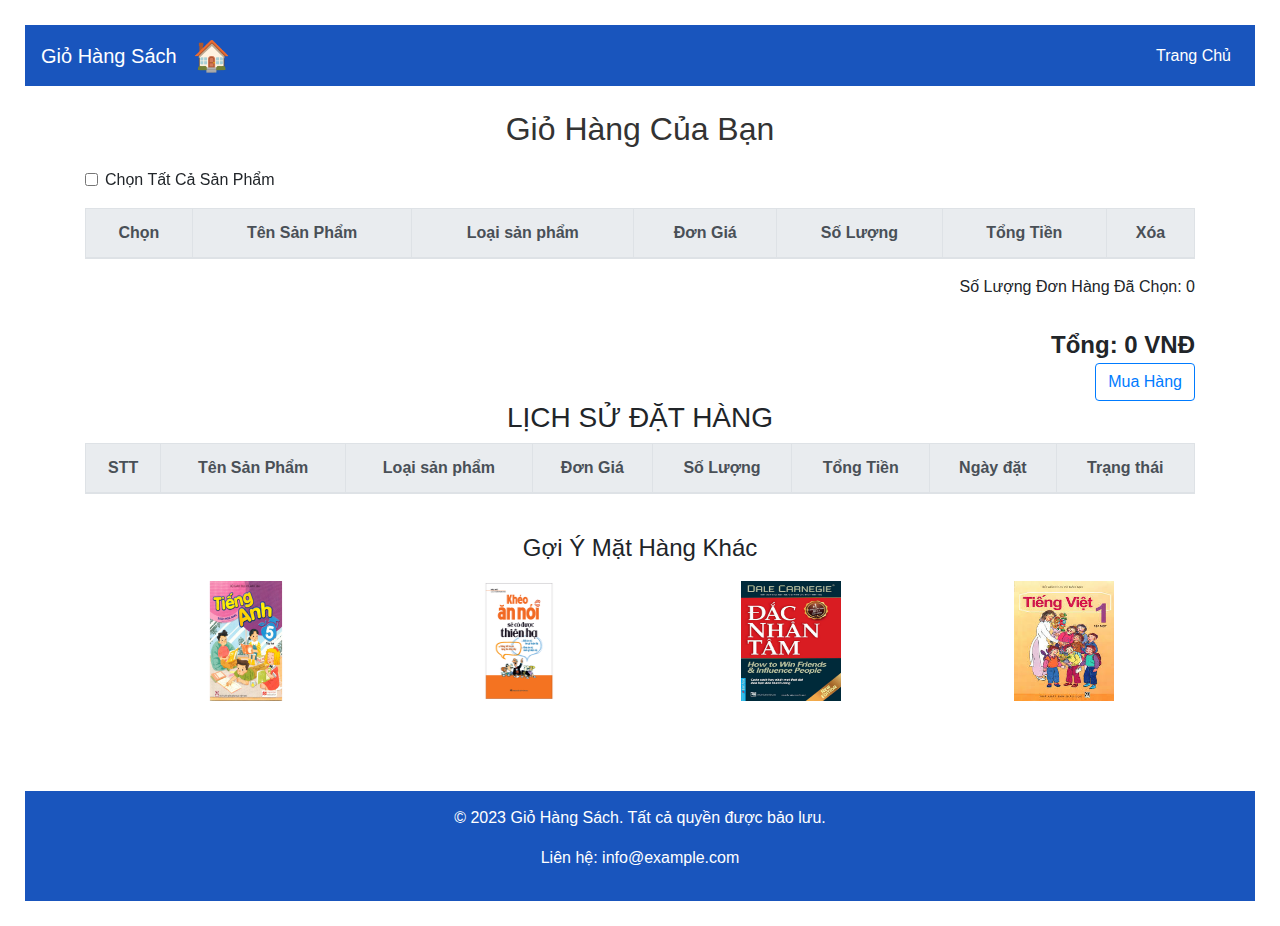
<file: html/gio_hang.html>
<!DOCTYPE html>
<html lang="vi">
  <head>
    <meta charset="UTF-8" />
    <meta name="viewport" content="width=device-width, initial-scale=1.0" />
    <title>Giỏ Hàng Mua Sách</title>
    <link rel="stylesheet" href="../css/gio_hang.css" />
    <link rel="stylesheet" href="../bootstrap/css/bootstrap.min.css" />
    <link rel="stylesheet" href="../css/Detail.css">
  </head>
  <body>
    <nav class="navbar navbar-expand-lg" style="position: sticky;top:0px">
      <a class="navbar-brand" href="#">Giỏ Hàng Sách</a>
      <button
        class="navbar-toggler"
        type="button"
        data-toggle="collapse"
        data-target="#navbarNav"
        aria-controls="navbarNav"
        aria-expanded="false"
        aria-label="Toggle navigation"></button>
      <!-- > data-target="#navbarNav" gắn id của nơi bạn muốn trỏ đến -->
        <span style="font-size: 30px;" class="navbar-toggler-icon">🏠</span>
      </button>
      <div class="collapse navbar-collapse" id="navbarNav">
        <ul class="navbar-nav ml-auto">
          <li class="nav-item">
            <a class="nav-link" href="./index.html">Trang Chủ</a> <!--truyền link trang chủ vào-->
          </li>
        </ul>
      </div>
    </nav>
    <div class="container mt-4">
      <h1 class="cart-title">Giỏ Hàng Của Bạn</h1>
      <div class="form-check mb-3">
        <!--tạo nút chọn tất cả sản phẩm-->
        <input type="checkbox" id="selectAll" class="form-check-input"  data-index="0"/>
        <label class="form-check-label" for="selectAll"
          >Chọn Tất Cả Sản Phẩm</label
        >
      </div>
      <table class="table table-bordered" id="booksTable">
        <!--tạo phần đầu của bản thông tin giỏ hàng-->
        <thead class="thead-light">
          <tr>
            <th class="text-center">Chọn</th>
            <th class="text-center">Tên Sản Phẩm</th>
            <th class="text-center">Loại sản phẩm</th>
            <th class="text-center">Đơn Giá</th>
            <th class="text-center">Số Lượng</th>
            <th class="text-center">Tổng Tiền</th>
            <th class="text-center">Xóa</th>
          </tr>
        </thead>
        <tbody>
          <!-- Dữ liệu sẽ được thêm vào đây -->
        </tbody>
      </table>
    
      <div class="d-flex flex-column justify-content-center align-items-end">
        <div>   
          <label for="quantity">Số Lượng Đơn Hàng Đã Chọn: </label>
          <span id="selectedQuantity">0</span></div>
        <div class="total">Tổng: <span id="totalDisplay">0 VNĐ</span></div>
        <div>
          <button class="btn checkout-btn w-100 btn-outline-primary" id="buyNow" >Mua Hàng</button>
        </div>
      </div>
  <h3 class="text-center">LỊCH SỬ ĐẶT HÀNG</h3>
      <table class="table table-bordered" id="oldTable">
        <!--tạo phần đầu của bản thông tin giỏ hàng-->
        <thead class="thead-light">
          <tr>
            <th class="text-center">STT</th>
            <th class="text-center">Tên Sản Phẩm</th>
            <th class="text-center">Loại sản phẩm</th>
            <th class="text-center">Đơn Giá</th>
            <th class="text-center">Số Lượng</th>
            <th class="text-center">Tổng Tiền</th>
            <th class="text-center">Ngày đặt</th>
            <th class="text-center">Trạng thái</th>
          </tr>
        </thead>
        <tbody>
          <!-- Dữ liệu sẽ được thêm vào đây -->
        </tbody>
      </table>
      <!-- Gợi ý các mặt hàng khác -->
      <h2 class="suggestions-title">Gợi Ý Mặt Hàng Khác</h2>
         <div class="container-fluid">
     
      <div class="container menuRoll">
        <div class="col-6 col-md-4 col-lg-3 d-flex justify-content-center">
          <img class="transBook" src="../Images/ta.jpeg" alt="" />
        </div>
        <div class="col-6 col-md-4 col-lg-3 d-flex justify-content-center">
          <img class="transBook" src="../Images/annoi.jpg" alt="" />
        </div>
        <div class="col-6 col-md-4 col-lg-3 d-flex justify-content-center">
          <img class="transBook" src="../Images/dnt.jpg" alt="" />
        </div>
        <div class="col-6 col-md-4 col-lg-3 d-flex justify-content-center">
          <img class="transBook" src="../Images/tv1.jpeg" alt="" />
        </div>
        <div class="col-6 col-md-4 col-lg-3 d-flex justify-content-center">
          <img class="transBook" src="../Images/kt.jpg" alt="" />
        </div>
        <div class="col-6 col-md-4 col-lg-3 d-flex justify-content-center">
          <img class="transBook" src="../Images/rung.jpg" alt="" />
        </div>
      </div>
    </div>
        <!-- Sản phẩm gợi ý sẽ được thêm vào đây -->
    </div>
    <div class="footer">
      <p>&copy; 2023 Giỏ Hàng Sách. Tất cả quyền được bảo lưu.</p>
      <p>Liên hệ: info@example.com</p>
    </div>

    <script src="../bootstrap/js/bootstrap.min.js"></script>
    <script src="../js/gio_hang.js"></script>
  </body>
</html>
</file>
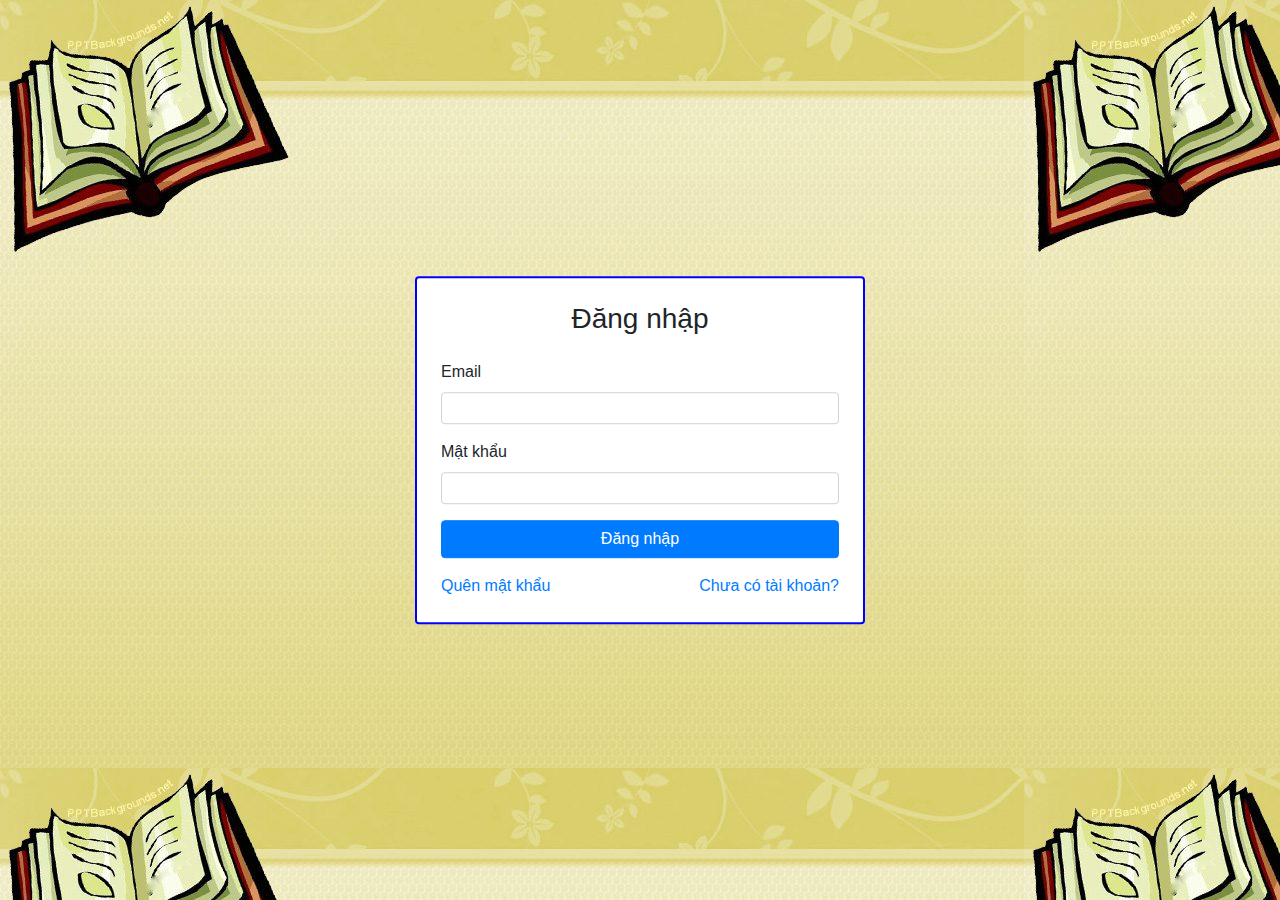
<file: html/login.html>
<!DOCTYPE html>
<html lang="vi">
  <head>
    <meta charset="UTF-8" />
    <meta name="viewport" content="width=device-width, initial-scale=1.0" />
    <title>Đăng nhập - BookStore</title>
    <link rel="stylesheet" href="../bootstrap/css/bootstrap.min.css" />
    <link rel="stylesheet" href="../css/Management.css" />
  </head>
  <!--Form đăng nhập-->
  <body
    class="d-flex justify-content-center bg-light"
    style="background-image: url(../Images/bg-book.jpg)"
  >
    <div class="formadd" class="rounded">
      <form
        id="login-form"
        class="bg-white p-4 rounded"
        style="width: 450px; border: blue solid 2px"
      >
        <h3 class="text-center mb-4">Đăng nhập</h3>
        <div class="mb-3">
          <label class="form-label">Email</label>
          <input type="email" class="form-control" id="loginEmail" required />
        </div>
        <div class="mb-3">
          <label class="form-label">Mật khẩu</label>
          <input
            type="password"
            class="form-control"
            id="loginPassword"
            required
          />
        </div>

        <button class="btn btn-primary w-100">Đăng nhập</button>
        <div class="d-flex justify-content-between gap-3 mt-3">
          <a href="#">Quên mật khẩu</a>
          <a href="register.html">Chưa có tài khoản?</a>
        </div>
      </form>
    </div>
    <script src="../js/login.js"></script>
  </body>
</html>
</file>
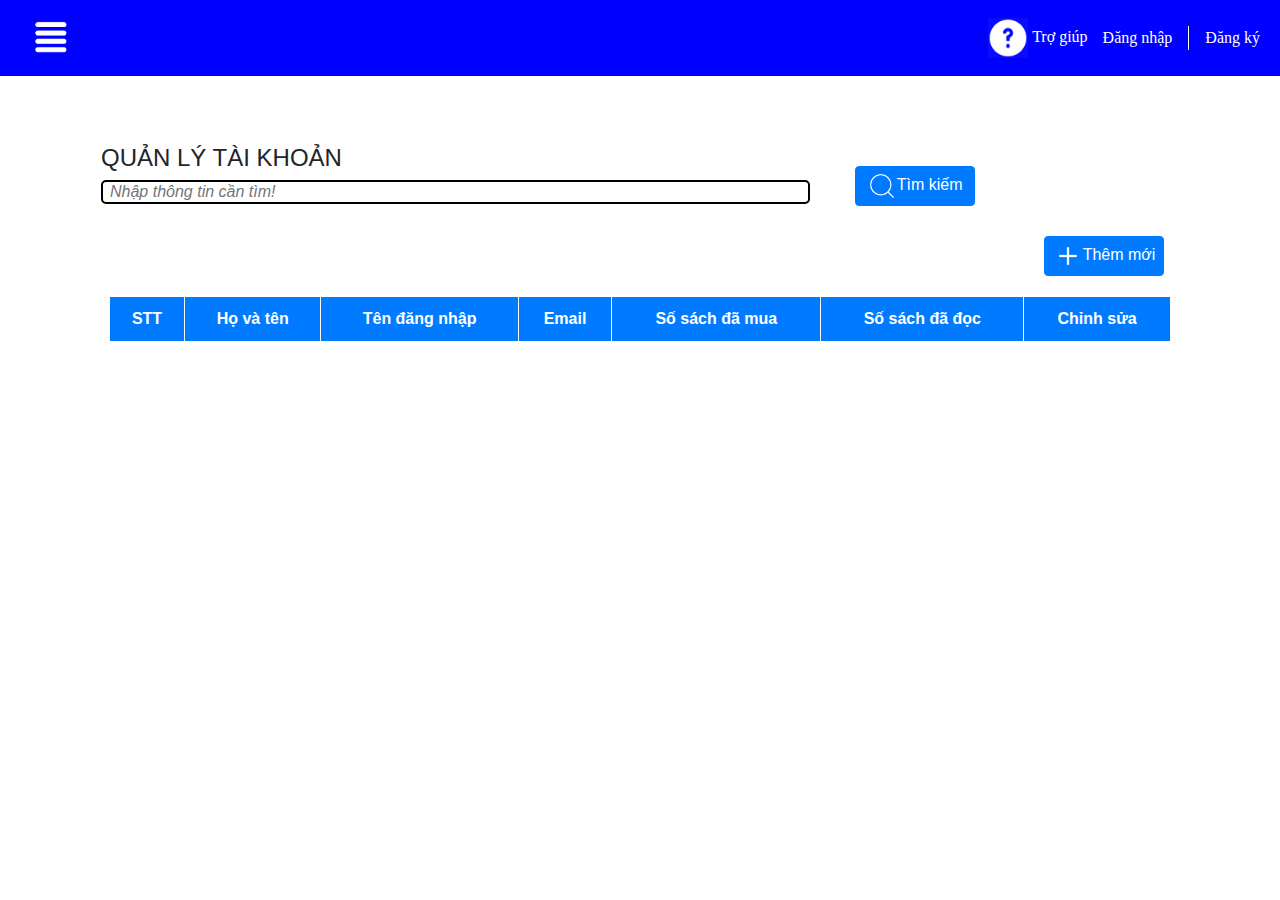
<file: html/Management.html>
<!DOCTYPE html>
<html lang="en">
  <head>
    <meta charset="UTF-8" />
    <meta name="viewport" content="width=device-width, initial-scale=1.0" />
    <link rel="stylesheet" href="../css/Management.css" />
    <link rel="stylesheet" href="../bootstrap/css/bootstrap.min.css" />
    <link rel="stylesheet" href="../css/Category.css" />
    <title>Quản lý tài khoản khách hàng</title>
  </head>
  <body>
    <!-- Tạo form thêm thông tin khách hàng -->
    <!-- Sừ dụng form bootstrap -->
    <div
      id="formadd"
      style="display: none; margin: auto"
      class="container formadd d-flex justify-content-center align-items-center"
    >
      <form
        style="position: relative"
        id="formCustomer"
        class="border border-primary p-3 rounded w-75"
        method="post"
      >
        <button
          type="button"
          class="-flex justify-content-center"
          id="exit"
          onclick="closeForm()"
        >
          <img src="../Images/exit.png" alt="" />
        </button>
        <h2 class="text-center text-primary">Thêm thông tin khách hàng</h2>
        <label for="name">Họ và tên khách hàng <span>(*) </span></label
        ><input type="text" id="name" name="name" />
        <label for="nameLogin">Tên đăng nhập <span>(*)</span> </label
        ><input type="text" name="nameLogin" id="nameLogin" />
        <label for="Email">Email<span>(*) </span></label
        ><input type="email" name="Email" id="Email" />
        <label for="quantitysell">Số lượng mua</label
        ><input type="number" name="quantitysell" id="quantitysell" />
        <label for="quantityread">Số lượng sách đã đọc</label
        ><input type="number" name="quantityread" id="quantityread" />
        <div class="mt-2 d-flex justify-content-center">
          <button type="submit" class="btn-primary w-25 rounded" id="btnAdd">
            Thêm mới
          </button>
        </div>
      </form>
    </div>
    <!-- Phần tiêu đề của trang -->
    <header>
      <div class="header">
        <!-- Nội dung tiêu đề bên trái của trang -->
        <div class="headerleft">
          <!-- Menu boostrap -->
          <nav class="navbar bg-body-tertiary justify-content-center">
            <div class="dropdown">
              <button
                class="btn btn-primary btnMenu"
                type="button"
                id="dropdownMenuButton"
                style="width: 50px; height: 50px"
              >
                <img src="../Images/menu.png" class="menuIcon" />
              </button>
              <div
                class="dropdown-menu dropdown-menu-right slide-menu"
                aria-labelledby="dropdownMenuButton"
              >
                <a class="dropdown-item" href="../index.html"
                  ><img src="../Images/home.png" /> TRANG CHỦ</a
                >
                <a class="dropdown-item" href="./Category.html"
                  ><img src="../Images/books.png" /> DANH MỤC SÁCH</a
                >
                <a class="dropdown-item" href="./gio_hang.html"
                  ><img src="../Images/cart.png" /> GIỎ HÀNG</a
                >

                <a class="dropdown-item" href="./total.html"
                  ><img src="../Images/buyBook.png" /> THỐNG KÊ DOANH THU</a
                >
              </div>
            </div>
          </nav>
        </div>
        <!-- Nội dung tiêu đề bên phải -->
        <div class="headerright">
          <a href="./Support.html">
            <img src="../Images/question.png" />
            <span>Trợ giúp</span>
          </a>
          <span id="login">
            <nav class="navbar bg-body-tertiary justify-content-center">
              <div class="dropdown">
                <button
                  class="btn btn-primary dropdown-toggle"
                  type="button"
                  id="dropdownMenuButton"
                  data-toggle="dropdown"
                >
                  Người dùng
                </button>
                <div class="dropdown-menu" aria-labelledby="dropdownMenuButton">
                  <a class="dropdown-item text-dark" href="./total.html"
                    >Thống kê doanh thu</a
                  >
                  <a class="dropdown-item text-dark" href="#"
                    >Thay đổi mật khẩu</a
                  >
                  <a class="dropdown-item text-dark" id="logout">Đăng xuất</a>
                </div>
              </div>
            </nav>
          </span>
          <img id="cat" class="user rounded-circle" src="../Images/cat.jpg" />
        </div>
      </div>
    </header>
    <!-- Phần nội dung quản lý -->
    <div class="container">
      <!-- Thanh tìm kiếm -->
      <div class="search">
        <form method="get" class="m-3 w-100">
          <div
            class="row d-flex d-flex flex-lg-row align-items-center text-center"
          >
            <div class="col-12 col-md-12 col-lg-8">
              <h4>QUẢN LÝ TÀI KHOẢN</h4>
              <input
                type="text"
                name="search"
                id="search"
                class="w-100"
                placeholder="Nhập thông tin cần tìm!"
              />
            </div>
            <div class="col-12 col-md-12 col-lg-4" id="btn">
              <div class="col-6 col-md-12 col-lg-4">
                <!-- Nút tìm kiếm -->
                <button
                  type="submit"
                  class="btn btn-primary rounded p-1 mt-4"
                  id="btnsearch"
                >
                  <img src="../Images/search.png" />Tìm kiếm
                </button>
              </div>
              <!-- Nút thêm mới sẽ hiện thị form thêm mới -->
              <div class="plus col-6 col-md-12 col-lg-12">
                <button
                  type="button"
                  class="btn btn-primary p-1 rounded"
                  onclick="onform()"
                >
                  <img src="../Images/plus.png" alt="" />Thêm mới
                </button>
              </div>
            </div>
          </div>
        </form>
      </div>
      <!-- Bảng hiện thị thông của khách hàng -->
      <div class="d-flex justify-content-center p-4">
        <table class="text-center" id="customerTable">
          <thead class="bg-primary text-white">
            <tr>
              <th>STT</th>
              <th>Họ và tên</th>
              <th>Tên đăng nhập</th>
              <th>Email</th>
              <th>Số sách đã mua</th>
              <th>Số sách đã đọc</th>
              <th>Chỉnh sửa</th>
            </tr>
          </thead>
          <tbody></tbody>
        </table>
      </div>
    </div>
    <script src="../bootstrap/js/jquery-3.3.1.min.js"></script>
    <script src="../bootstrap/js/bootstrap.min.js"></script>
    <script src="./Category.html"></script>
    <script src="../js/Management.js"></script>
    <script>
      document.addEventListener("DOMContentLoaded", function () {
        var user = document.getElementById("login");
        var userLogin = JSON.parse(localStorage.getItem("userLogin") || "[]");

        if (userLogin.length === 0) {
          user.innerHTML = `
          <div class ="d-flex text-white">
          <div style="border-right: 1px solid white" class="pr-3" onclick="location.href = 'login.html'">
            Đăng nhập
          </div>
          <div class="ml-3" onclick="location.href = 'register.html'">Đăng ký</div>
          </div>`;
          document.getElementById("cat").style.display = "none";
          document.getElementById("giohang").style.display = "none";
          document.getElementById("thongke").style.display = "none";
          document.getElementById("sp").style.display = "none";
        }
      });
      var logout = document.getElementById("logout");
      logout.addEventListener("click", function () {
        if (confirm("Bạn có chắc muốn đăng xuất")) {
          localStorage.removeItem("userLogin");
          location.href = "./Category.html";
        }
      });
    </script>
  </body>
</html>
</file>
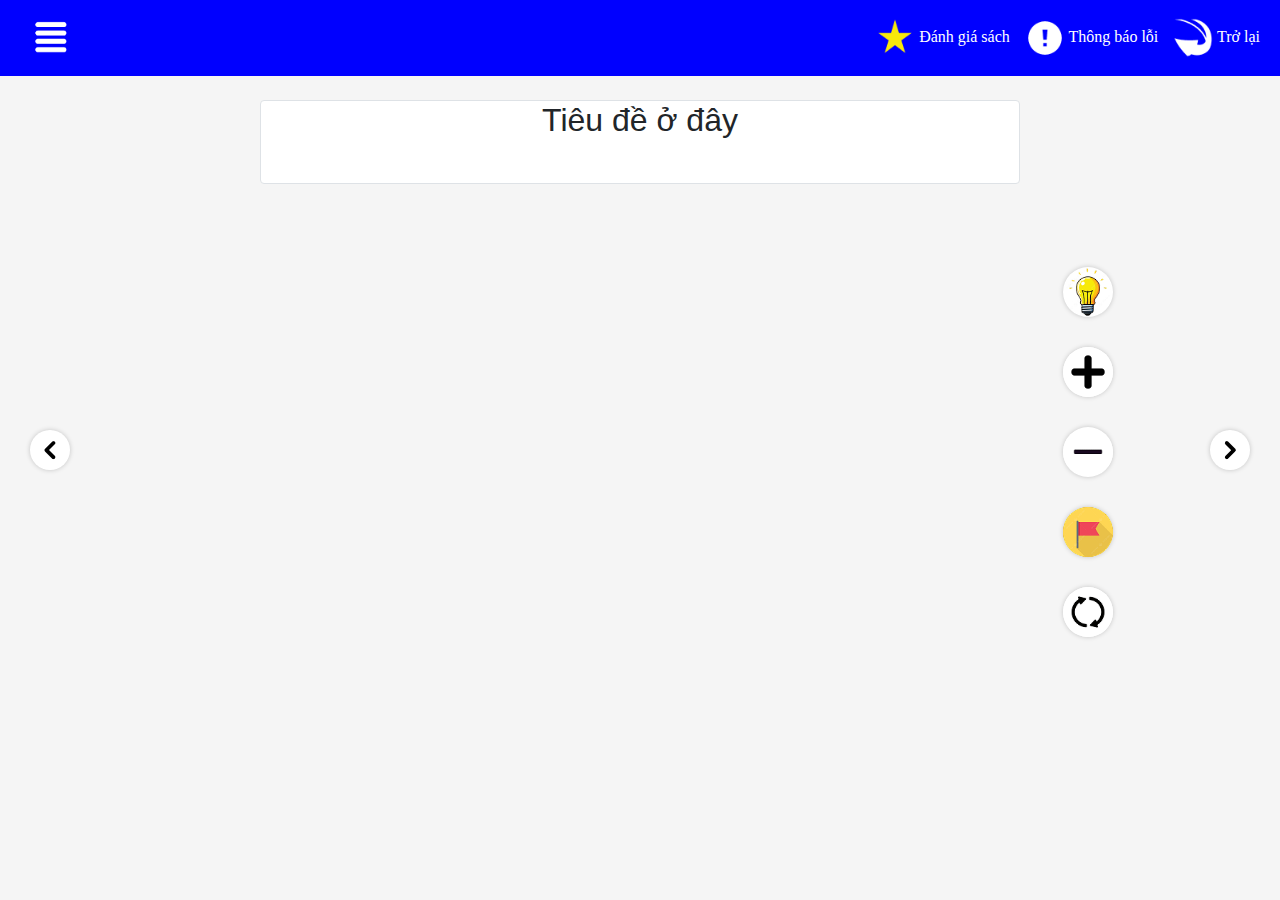
<file: html/ReadOnline.html>
<!DOCTYPE html>
<html lang="en">
  <head>
    <meta charset="UTF-8" />
    <meta name="viewport" content="width=device-width, initial-scale=1.0" />
    <link rel="stylesheet" href="../css/Management.css" />
    <link rel="stylesheet" href="../bootstrap/css/bootstrap.min.css" />
    <link rel="stylesheet" href="../css/Category.css" />
    <link rel="stylesheet" href="../css/ReadOnline.css" />

    <title>Read Online</title>
  </head>
  <body>
    <div id="formadd2" class="formadd thanks">
      THANK YOU SO MUCH
      <img src="../Images/smile.png" alt="" />
    </div>
    <div id="formadd" class="formadd text-center">
      <button type="button" onclick="closeForm()" id="cancel">
        <img src="../Images/cancel.png" alt="" />
      </button>
      <div id="rating" style="width: 300px">
        <span class="star">★</span>
        <span class="star">★</span>
        <span class="star">★</span>
        <span class="star">★</span>
        <span class="star">★</span>
      </div>
      <button id="sendRating" class="btn btn-success">Gửi đánh giá</button>
    </div>
    <header id="focus">
      <div class="header">
        <div class="headerleft">
          <nav class="navbar bg-body-tertiary justify-content-center">
            <div class="dropdown">
              <button
                class="btn btn-primary btnMenu"
                type="button"
                id="dropdownMenuButton"
                style="width: 50px; height: 50px"
              >
                <img src="../Images/menu.png" class="menuIcon" />
              </button>
              <div
                class="dropdown-menu dropdown-menu-right slide-menu"
                aria-labelledby="dropdownMenuButton"
              >
                <a class="dropdown-item" href="../index.html"
                  ><img src="../Images/home.png" /> TRANG CHỦ</a
                >
                <a class="dropdown-item" href="./login.html"
                  ><img src="../Images/login.png" /> ĐĂNG NHẬP</a
                >
                <a class="dropdown-item" href="./register.html"
                  ><img src="../Images/signin.png" /> ĐĂNG KÝ</a
                >
                <a class="dropdown-item" href="../html/Category.html"
                  ><img src="../Images/books.png" /> DANH MỤC SÁCH</a
                >
                <a class="dropdown-item" href="./gio_hang.html" id="giohang"
                  ><img src="../Images/cart.png" /> GIỎ HÀNG</a
                >
                <a class="dropdown-item" href="./Support.html"
                  ><img src="../Images/support.png" /> LIÊN HỆ/ HỖ TRỢ</a
                >
                <a class="dropdown-item" href="./admin.html" id="thongke"
                  ><img src="../Images/buyBook.png" /> Thống kê chi tiêu</a
                >
              </div>
            </div>
          </nav>
        </div>
        <div class="headerright">
          <a href="#" onclick="onform()">
            <img src="../Images/star.png" />
            <span>Đánh giá sách</span>
          </a>
          <span>
            <a href="./Support.html">
              <img src="../Images/warning.png" />
              <span>Thông báo lỗi</span>
            </a>
          </span>
          <span>
            <a href="./Detail.html">
              <img src="../Images/return.png" />
              <span>Trở lại</span>
            </a>
          </span>
        </div>
      </div>
    </header>
    <div id="RouteLeft">
      <button id="btnChangeLeft" class="rounded-circle bg-white">
        <img class="rounded-circle" src="../Images/leftRoll.png" alt="" />
      </button>
    </div>
    <div id="RouteRight">
      <button id="btnChangeRight" class="rounded-circle bg-white">
        <img class="rounded-circle" src="../Images/rightRoll.png" alt="" />
      </button>
    </div>
    <div id="container" class="container mt-4">
      <div class="row">
        <div class="col-lg-2 order-lg-1"></div>
        <div
          id="ct"
          style="text-align: justify"
          class="col-12 order-2 col-md-12 order-md-2 col-lg-8 order-lg-2 border rounded bg-white"
        >
          <h2 id="titleText" class="text-center">Tiêu đề ở đây</h2>
          <p id="content"></p>
        </div>
        <div class="col-12 order-1 col-md-12 order-md-1 col-lg-2 order-lg-3">
          <div id="buttonControll" class="w-50 mt-4">
            <button id="light" class="rounded-circle bg-white">
              <img class="rounded-circle" src="../Images/light.png" alt="" />
            </button>
            <button id="plus" class="rounded-circle bg-white">
              <img class="rounded-circle" src="../Images/plus2.png" alt="" />
            </button>
            <button id="minus" class="rounded-circle bg-white">
              <img
                class="rounded-circle img-fluid"
                src="../Images/minus.png"
                alt=""
              />
            </button>
            <button id="flag" class="rounded-circle bg-warning">
              <img class="rounded-circle" src="../Images/flag.png" alt="" />
            </button>
            <button id="round" class="rounded-circle bg-white">
              <img class="rounded-circle" src="../Images/round.png" alt="" />
            </button>
          </div>
        </div>
      </div>
    </div>
    <script src="../bootstrap/js/jquery-3.3.1.min.js"></script>
    <script src="../bootstrap/js/bootstrap.min.js"></script>
    <script src="../js/Management.js"></script>
    <script src="../js/ReadOnline.js"></script>
    <script src="../js/text.js"></script>
  </body>
</html>
</file>
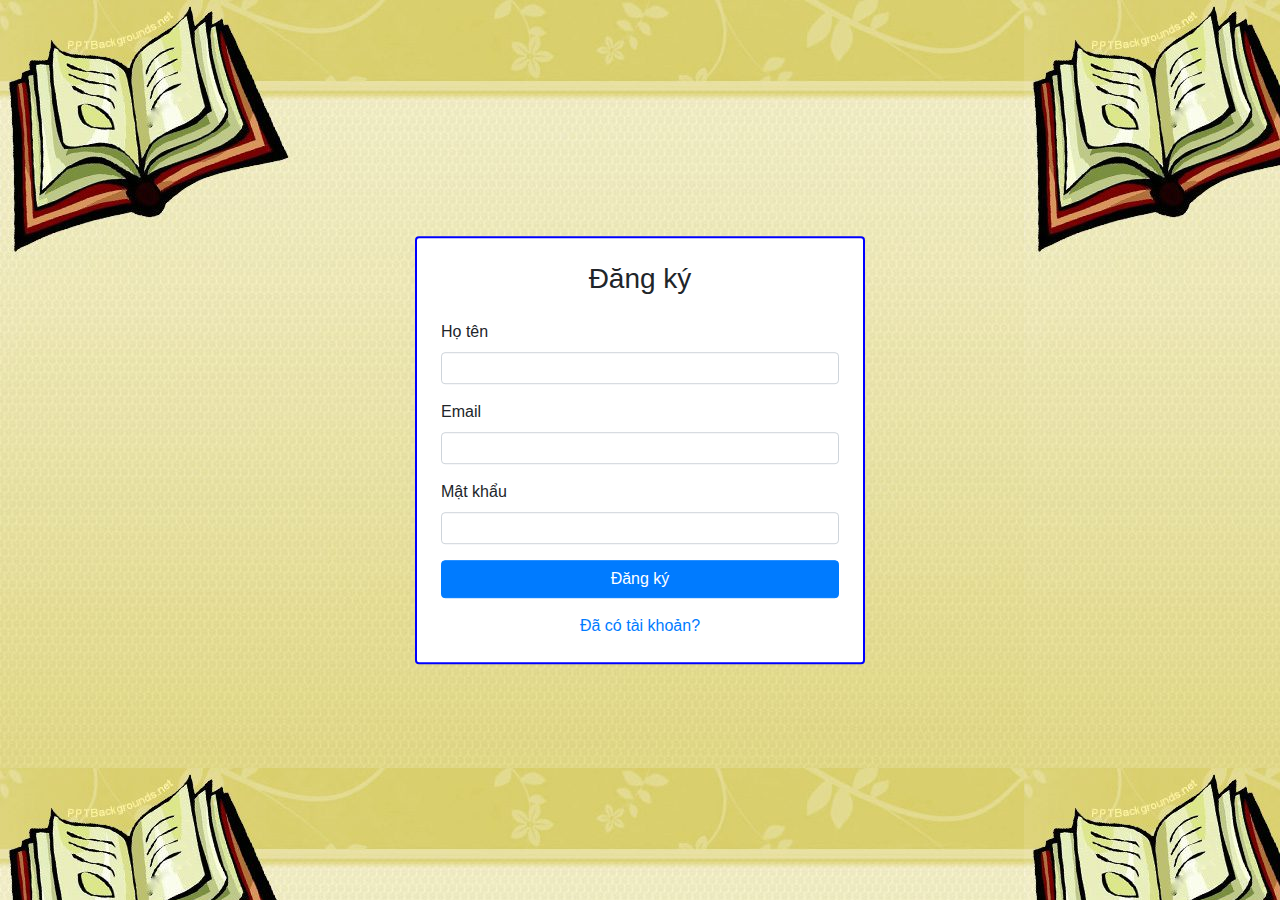
<file: html/register.html>
<!DOCTYPE html>
<html lang="vi">
  <head>
    <meta charset="UTF-8" />
    <meta name="viewport" content="width=device-width, initial-scale=1.0" />
    <title>Đăng ký - BookStore</title>
    <link rel="stylesheet" href="../bootstrap/css/bootstrap.min.css" />
    <link rel="stylesheet" href="../css/Management.css" />
    <style></style>
  </head>
  <body
    class="d-flex justify-content-center bg-light"
    style="background-image: url(../Images/bg-book.jpg)"
  >
    <div class="formadd">
      <form
        id="register-form"
        class="bg-white p-4 rounded"
        style="width: 450px; border: blue solid 2px"
      >
        <h3 class="text-center mb-4">Đăng ký</h3>

        <div class="mb-3">
          <label class="form-label">Họ tên</label>
          <input type="text" class="form-control" id="regName" required />
        </div>
        <div class="mb-3">
          <label class="form-label">Email</label>
          <input type="email" class="form-control" id="regEmail" required />
        </div>
        <div class="mb-3">
          <label class="form-label">Mật khẩu</label>
          <input
            type="password"
            class="form-control"
            id="regPassword"
            required
          />
        </div>

        <button class="btn btn-primary w-100">Đăng ký</button>
        <div class="text-center mt-3">
          <a href="login.html">Đã có tài khoản?</a>
        </div>
      </form>
    </div>

    <script src="../js/register.js"></script>
  </body>
</html>
</file>
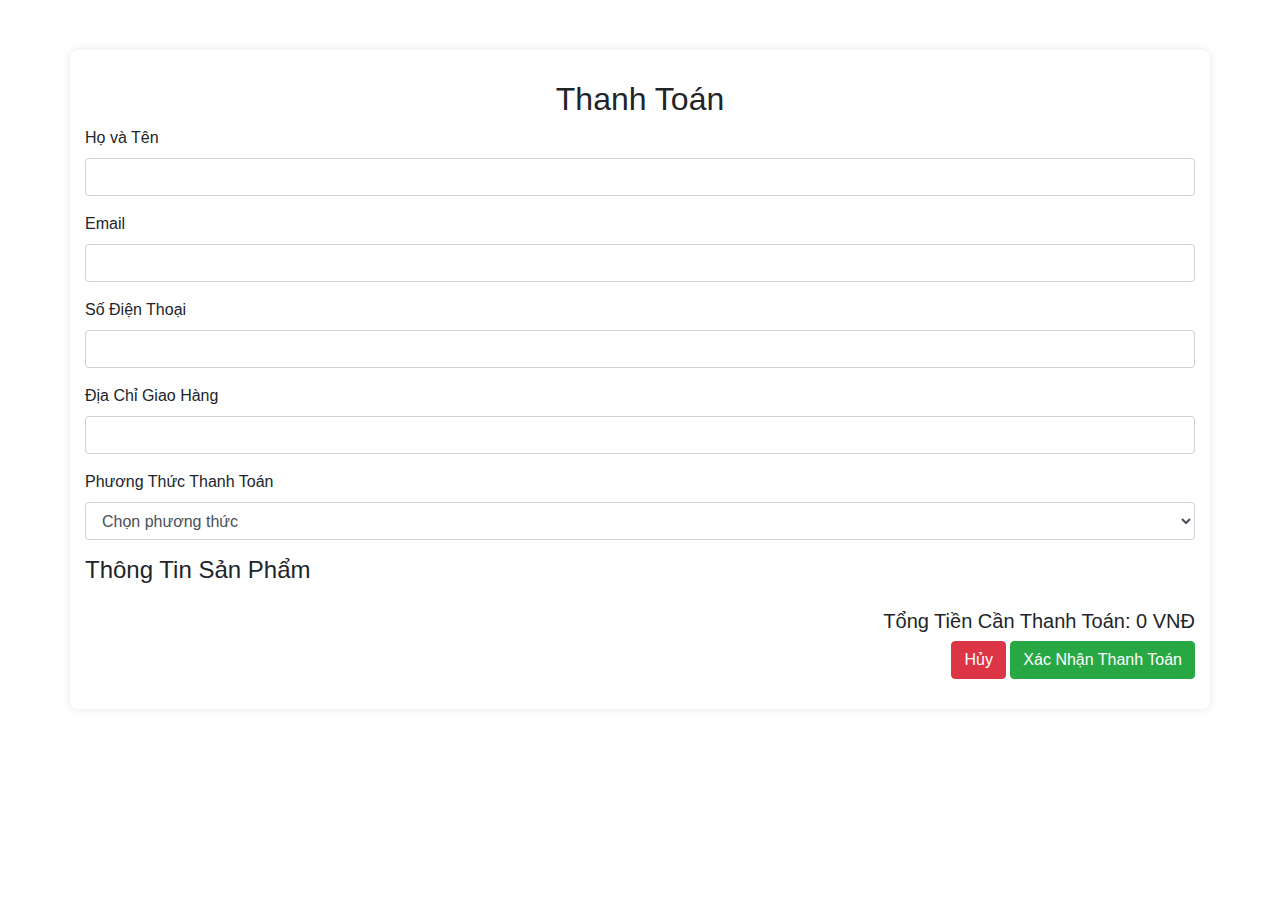
<file: html/thanh_toan.html>
<!DOCTYPE html>
<html lang="vi">
  <head>
    <meta charset="UTF-8" />
    <meta name="viewport" content="width=device-width, initial-scale=1.0" />
    <title>Trang Thanh Toán</title></head
  ><link rel="stylesheet" href="../css/thanh_toan.css" />
  <link rel="stylesheet" href="../bootstrap/css/bootstrap.min.css" />
  <body>
    <div class="container">
      <h2 class="text-center">Thanh Toán</h2>
      <div class="alert alert-success" id="successMessage">
        Thanh toán thành công! Thoát khỏi trang sau:
        <span id="countdown">3</span> giây...
      </div>
      <form id="paymentForm">
        <div class="form-group">
          <label for="fullName">Họ và Tên</label>
          <input type="text" class="form-control" id="fullName" required />
        </div>
        <div class="form-group">
          <label for="email">Email</label>
          <input type="email" class="form-control" id="email" required />
        </div>
        <div class="form-group">
          <label for="phone">Số Điện Thoại</label>
          <input type="tel" class="form-control" id="phone" required />
        </div>
        <div class="form-group">
          <label for="address">Địa Chỉ Giao Hàng</label>
          <input type="text" class="form-control" id="address" required />
        </div>
        <div class="form-group">
          <label for="paymentMethod">Phương Thức Thanh Toán</label>
          <select class="form-control" id="paymentMethod" required>
            <option value="">Chọn phương thức</option>
            <option value="creditCard">Thẻ Tín Dụng</option>
            <option value="cashOnDelivery">Thanh Toán Khi Nhận Hàng</option>
          </select>
        </div>
        <h4>Thông Tin Sản Phẩm</h4>
        <div id="productList" class="text-left"></div>
        <div class="text-right">
          <h5 class="mt-4">
            Tổng Tiền Cần Thanh Toán: <span id="totalAmount">0 VNĐ</span>
          </h5>
          <button type="submit" id="cancel" class="btn btn btn-danger">
            Hủy
          </button>
          <button type="submit" class="btn btn btn-success">
            Xác Nhận Thanh Toán
          </button>
        </div>
      </form>

      <script src="../bootstrap/js/bootstrap.min.js"></script>
      <script src="../js/thanh_toan.js"></script>
    </div>
  </body>
</html>
</file>
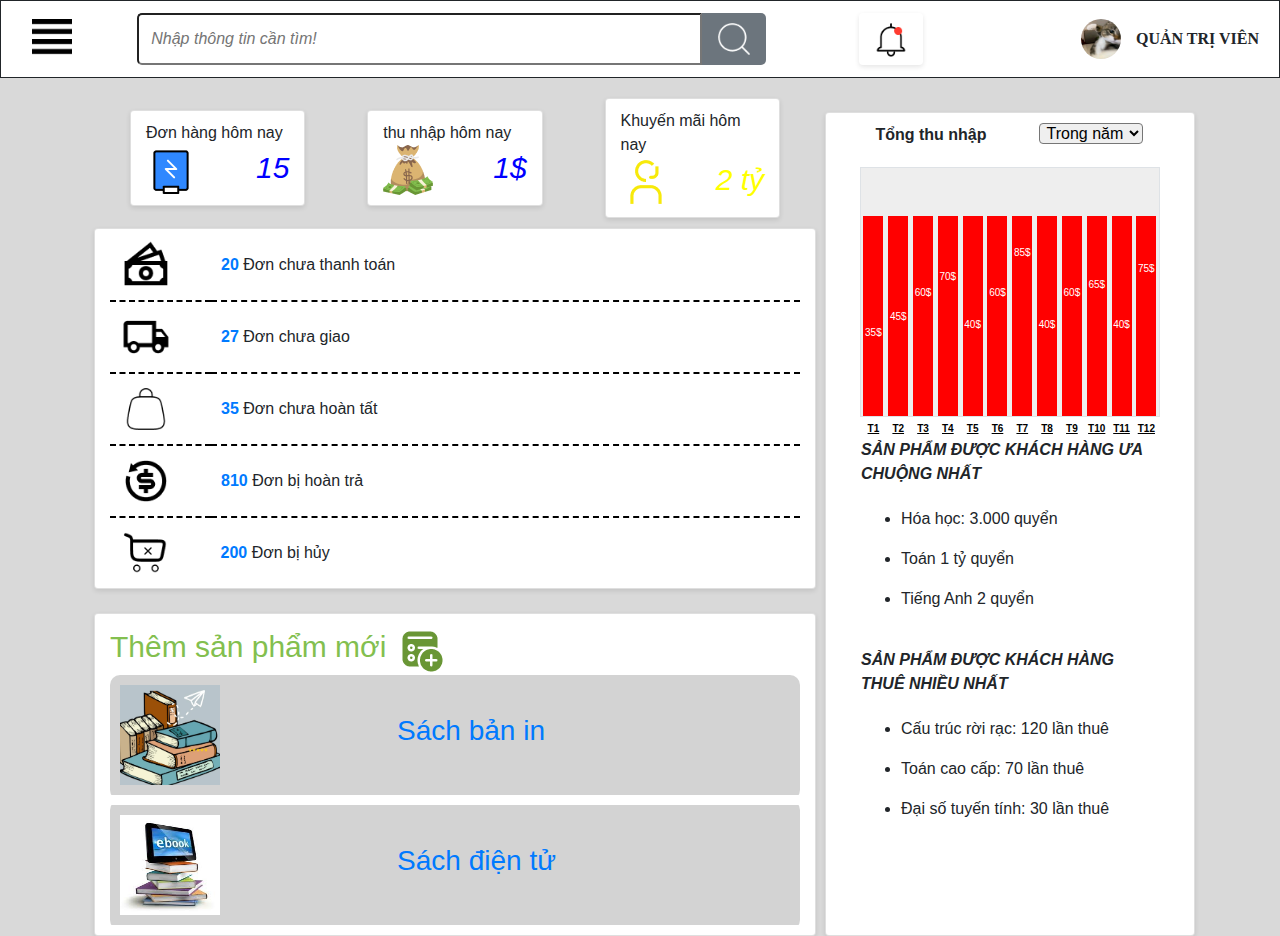
<file: html/total.html>
<!DOCTYPE html>
<html lang="en">
  <head>
    <meta charset="UTF-8" />
    <meta name="viewport" content="width=device-width, initial-scale=1.0" />
    <title>Admin</title>
    <link rel="stylesheet" href="../css/Management.css" />
    <link rel="stylesheet" href="../css/admin.css" />
    <link rel="stylesheet" href="../bootstrap/css/bootstrap.min.css" />
    <link rel="stylesheet" href="../css/Category.css" />
    <link rel="stylesheet" href="../css/total.css" />

    <style>
      #InfoProduct td {
        background-color: white;
      }
      #icon:hover {
        background-color: darkblue;
      }
      #icon2:hover {
        background-color: darkblue;
      }
    </style>
  </head>
  <div
    id="formadd"
    style="display: none; margin: auto"
    class="container formadd d-flex justify-content-center align-items-center form-group"
  >
    <form
      style="position: relative"
      id="formCustomer"
      class="border border-primary p-3 rounded w-75"
      method="post"
    >
      <button
        type="button"
        class="-flex justify-content-center"
        id="exit"
        onclick="closeForm()"
      >
        <img src="../Images/exit.png" alt="" />
      </button>
      <h2 class="text-center text-primary">Thêm sách mới</h2>
      <div class="row">
        <div class="col-6">
          <label for="namebook">Tên sách <span>(*) </span></label
          ><input
            class="form-control"
            type="text"
            id="namebook"
            name="namebook"
          />
          <label for="Category">Thể loại <span>(*)</span> </label
          ><select id="select" class="rounded form-control">
            <option value="book">Sách bản chính</option>
            <option value="papper">Sách bản in</option>
            <option value="photo">Sách photo</option>
            <option value="all">Tất cả</option>
          </select>
          <label for="p1">Tải ảnh chính<span>(*) </span></label>
          <input
            class="form-control"
            type="file"
            name="p1"
            id="p1"
            placeholder="ảnh chính"
          />
          <label for="p2">Tải ảnh 1<span>(*) </span></label>
          <input
            class="form-control"
            type="file"
            name="p2"
            id="p2"
            placeholder="ảnh 2"
          />
          <label for="p3">Tải ảnh 2<span>(*) </span></label>
          <input
            class="form-control"
            type="file"
            name="p3"
            id="p3"
            placeholder="ảnh 3"
          />
          <label for="p4">Tải ảnh 3<span>(*) </span></label>

          <input
            class="form-control"
            type="file"
            name="p4"
            id="p4"
            placeholder="ảnh 4"
          />
          <label for="quantitysell">Số lượng<span>(*) </span></label
          ><input
            class="form-control"
            type="number"
            name="quantitysell"
            id="quantitysell"
          />
          <label for="price">Giá<span>(*) </span></label
          ><input class="form-control" type="number" name="price" id="price" />
        </div>
        <div class="col-6">
          <label>Mô tả sản phẩm </label>
          <textarea class="form-control h-50" name=""></textarea>

          <label>Thông tin chi tiết sản phẩm </label>
          <textarea class="form-control h-50" name=""></textarea>
        </div>
      </div>
      <div class="mt-2 d-flex justify-content-center">
        <button type="submit" class="btn-primary w-25 rounded" id="btnAdd">
          Thêm mới
        </button>
      </div>
    </form>
  </div>
  <!-- form sách điện tử -->
  <div
    id="formadd3"
    style="display: none; margin: auto"
    class="container formadd d-flex justify-content-center align-items-center form-group"
  >
    <form
      style="position: relative"
      id="formCustomer"
      class="border border-primary p-3 rounded w-75"
      method="post"
    >
      <button type="button" class="d-flex justify-content-center" id="close">
        <img src="../Images/exit.png" alt="" />
      </button>
      <h2 class="text-center text-primary">Thêm sách điện tử mới</h2>
      <div class="row">
        <div class="col-6">
          <label for="nameebook">Tên sách <span>(*) </span></label
          ><input
            class="form-control"
            type="text"
            id="nameebook"
            name="nameebook"
          />
          <label for="pe1">Tải ảnh chính<span>(*) </span></label>
          <input
            class="form-control"
            type="file"
            name="pe1"
            id="pe1"
            placeholder="ảnh chính"
          />
          <label for="pe2">Tải ảnh 1<span>(*) </span></label>
          <input
            class="form-control"
            type="file"
            name="pe2"
            id="pe2"
            placeholder="ảnh 2"
          />
          <label for="pe3">Tải ảnh 2<span>(*) </span></label>
          <input
            class="form-control"
            type="file"
            name="pe3"
            id="pe3"
            placeholder="ảnh 3"
          />
          <label for="pe4">Tải ảnh 3<span>(*) </span></label>

          <input
            class="form-control"
            type="file"
            name="pe4"
            id="pe4"
            placeholder="ảnh 4"
          />
          <label for="priceEbook">Giá<span>(*) </span></label
          ><input
            class="form-control"
            type="number"
            name="priceEbook"
            id="priceEbook"
          />
        </div>
        <div class="col-6">
          <label>Mô tả sản phẩm </label>
          <textarea class="form-control h-50" name=""></textarea>

          <label>Thông tin chi tiết sản phẩm </label>
          <textarea class="form-control h-50" name=""></textarea>
        </div>
      </div>
      <div class="mt-2 d-flex justify-content-center">
        <button type="submit" class="btn-primary w-25 rounded" id="btnAdd">
          Thêm mới
        </button>
      </div>
    </form>
  </div>
  <!-- Phần nội dung -->
  <body style="background-color: #d9d9d9">
    <header>
      <div class="header">
        <div class="headerleft">
          <nav class="navbar bg-body-tertiary justify-content-center">
            <div class="dropdown">
              <button
                class="btn btn-primary btnMenu"
                type="button"
                id="dropdownMenuButton"
                style="width: 50px; height: 50px"
              >
                <img src="../Images/menuBlack.png" class="menuIcon" />
              </button>
              <div
                style="background-color: darkblue"
                class="dropdown-menu dropdown-menu-right slide-menu"
                aria-labelledby="dropdownMenuButton"
              >
                <a id="icon2" class="dropdown-item" href="#"
                  ><img class="w-100" src="../Images/titleMenu.png"
                /></a>
                <a id="icon" class="dropdown-item" href="#"
                  ><img src="../Images/main2.png" />
                </a>
                <a class="dropdown-item" href="../html/total.html"
                  ><img src="../Images/home.png" /> TỔNG QUAN</a
                >
                <a class="dropdown-item" href="#item" id="Pack"
                  ><img src="../Images/donhang.png" /> THÔNG TIN ĐƠN HÀNG</a
                >
                <a class="dropdown-item" href="#InfoProduct" id="product"
                  ><img src="../Images/sanpham.png" /> SẢN PHẨM ƯA CHUỘNG</a
                >
                <a class="dropdown-item" href="#layout" id="spending"
                  ><img src="../Images/khachhang.png" /> THU NHẬP</a
                >
                <a class="dropdown-item" href="#layout" id="sale"
                  ><img src="../Images/khuyenmai.png" /> KHUYẾN MÃI</a
                >
                <a class="dropdown-item" href="../html/Management.html"
                  ><img src="../Images/main.png" /> Quay về trang quản lý</a
                >
              </div>
            </div>
          </nav>
        </div>

        <div class="center d-flex w-50">
          <input
            type="text"
            name="searchAll"
            id="searchAll"
            class="w-100"
            placeholder="Nhập thông tin cần tìm!"
          /><button class="btn btn-secondary always-hover" id="searchBooks">
            <img src="../Images/search.png" alt="" />
          </button>
        </div>
        <div>
          <button class="ml-5 btn card" id="bell">
            <img src="../Images/bell.png" alt="" />
          </button>
        </div>
        <div class="headerright">
          <a href="./Support.html">
            <img src="../Images/question.png" />
            <span>Trợ giúp</span>
          </a>
          <img class="user rounded-circle" src="../Images/cat.jpg" />

          <span id="contactAdmin">QUẢN TRỊ VIÊN</span>
        </div>
      </div>
    </header>
    <div class="container" id="item">
      <div class="row no-gutters" id="layout">
        <div class="col-12 col-md-12 col-lg-8 px-4" id="right">
          <div class="row">
            <div class="col-12 col-md-12 col-lg-12">
              <div class="row items">
                <div class="col-3 col-md-3 col-lg-3 item card" id="pay">
                  <div class="row">
                    <div class="col-12 col-md-12 col-lg-12">
                      Đơn hàng hôm nay
                    </div>
                    <div class="col-6">
                      <img src="../Images/list.png" alt="" />
                    </div>
                    <div class="col-6 zero">15</div>
                  </div>
                </div>
                <div
                  class="col-3 col-md-3 col-lg-3 item card"
                  id="InfoSpending"
                >
                  <div class="row">
                    <div class="col-12">thu nhập hôm nay</div>
                    <div class="col-6">
                      <img src="../Images/bagMoney.png" alt="" />
                    </div>
                    <div class="col-6 zero">1$</div>
                  </div>
                </div>
                <div class="col-3 col-md-3 col-lg-3 item card" id="infoSale">
                  <div class="row">
                    <div class="col-12">Khuyến mãi hôm nay</div>
                    <div class="col-6">
                      <img src="../Images/human.png" alt="" />
                    </div>
                    <div class="col-6 zero zero-human">2 tỷ</div>
                  </div>
                </div>
              </div>
            </div>
            <div class="col-12 listItem card" id="packToday">
              <table id="list">
                <tr>
                  <td><img src="../Images/moneyAdmin.png" alt="" /></td>
                  <td><span>20</span> Đơn chưa thanh toán</td>
                </tr>
                <tr>
                  <td><img src="../Images/truck.png" alt="" /></td>
                  <td><span>27</span> Đơn chưa giao</td>
                </tr>
                <tr>
                  <td><img src="../Images/bag.png" alt="" /></td>
                  <td><span>35</span> Đơn chưa hoàn tất</td>
                </tr>
                <tr>
                  <td><img src="../Images/returnMoney.png" alt="" /></td>
                  <td><span>810</span> Đơn bị hoàn trả</td>
                </tr>
                <tr>
                  <td><img src="../Images/falil.png" alt="" /></td>
                  <td><span>200</span> Đơn bị hủy</td>
                </tr>
              </table>
            </div>
            <div class="col-12 listItem mt-4 card">
              <span id="Adver">
                Thêm sản phẩm mới <img src="../Images/news.png" alt=""
              /></span>
              <table id="ad">
                <tr onclick="onform()">
                  <td>
                    <img
                      style="width: 100px; height: 100px"
                      src="../Images/newsbook1.png"
                      alt=""
                    />
                  </td>
                  <td>
                    <h3>Sách bản in</h3>
                  </td>
                </tr>
                <tr onclick="onform3()">
                  <td>
                    <img
                      style="width: 100px; height: 100px"
                      src="../Images/ebook.jpeg"
                      alt=""
                    />
                  </td>
                  <td>
                    <h3>Sách điện tử</h3>
                  </td>
                </tr>
              </table>
            </div>
          </div>
        </div>
        <div class="col-12 col-md-12 col-lg-4 px-4 mt-4 revenue card" id="left">
          <table id="revenue">
            <tr>
              <td class="text-center">Tổng thu nhập</td>
              <td>
                <select
                  class="rounded w-75 h-50 text-center d-flex justify-content-center"
                  name="doanhthu"
                  id="doanhthu"
                >
                  <option value="today">Hôm nay</option>
                  <option value="Month">Trong tháng</option>
                  <option value="quarter">Trong quý</option>
                  <option value="Year">Trong năm</option>
                </select>
              </td>
            </tr>
            <tr>
              <td colspan="2">
                <div class="chart-main border">
                  <div class="chart" style="--percent: 35%">
                    <div>35$</div>
                    <div class="label"><u>T1</u></div>
                  </div>
                  <div class="chart" style="--percent: 45%">
                    <div>45$</div>
                    <div class="label"><u>T2</u></div>
                  </div>
                  <div class="chart" style="--percent: 60%">
                    <div>60$</div>
                    <div class="label"><u>T3</u></div>
                  </div>
                  <div class="chart" style="--percent: 70%">
                    <div>70$</div>
                    <div class="label"><u>T4</u></div>
                  </div>
                  <div class="chart" style="--percent: 40%">
                    <div>40$</div>
                    <div class="label"><u>T5</u></div>
                  </div>
                  <div class="chart" style="--percent: 60%">
                    <div>60$</div>
                    <div class="label"><u>T6</u></div>
                  </div>
                  <div class="chart" style="--percent: 85%">
                    <div>85$</div>
                    <div class="label"><u>T7</u></div>
                  </div>
                  <div class="chart" style="--percent: 40%">
                    <div>40$</div>
                    <div class="label"><u>T8</u></div>
                  </div>
                  <div class="chart" style="--percent: 60%">
                    <div>60$</div>
                    <div class="label"><u>T9</u></div>
                  </div>
                  <div class="chart" style="--percent: 65%">
                    <div>65$</div>
                    <div class="label"><u>T10</u></div>
                  </div>
                  <div class="chart" style="--percent: 40%">
                    <div>40$</div>
                    <div class="label"><u>T11</u></div>
                  </div>
                  <div class="chart" style="--percent: 75%">
                    <div>75$</div>
                    <div class="label"><u>T12</u></div>
                  </div>
                </div>
              </td>
            </tr>
          </table>
          <table id="InfoProduct">
            <tr>
              <td colspan="2">
                <em
                  ><strong>SẢN PHẨM ĐƯỢC KHÁCH HÀNG ƯA CHUỘNG NHẤT</strong></em
                >
              </td>
            </tr>
            <tr>
              <td colspan="2">
                <ul>
                  <li><p>Hóa học: 3.000 quyển</p></li>
                  <li><p>Toán 1 tỷ quyển</p></li>
                  <li><p>Tiếng Anh 2 quyển</p></li>
                </ul>
              </td>
            </tr>
            <tr>
              <td colspan="2">
                <em
                  ><strong
                    >SẢN PHẨM ĐƯỢC KHÁCH HÀNG THUÊ NHIỀU NHẤT
                  </strong></em
                >
              </td>
            </tr>
            <tr>
              <td colspan="2">
                <ul>
                  <li><p>Cấu trúc rời rạc: 120 lần thuê</p></li>
                  <li><p>Toán cao cấp: 70 lần thuê</p></li>
                  <li><p>Đại số tuyến tính: 30 lần thuê</p></li>
                </ul>
              </td>
            </tr>
          </table>
        </div>
      </div>
    </div>
    <script src="../bootstrap/js/jquery-3.3.1.min.js"></script>
    <script src="../bootstrap/js/bootstrap.min.js"></script>
    <script src="../js/Management.js"></script>
    <script src="../js/Category.js"></script>
    <script src="../js/admin.js"></script>
    <script src="../js/total.js"></script>
  </body>
</html>
</file>
<file: css/Management.css>
body {
  margin: auto;
}

.header {
  position: sticky;
  top: 0px;
  z-index: 100000;
  display: flex;
  justify-content: space-between;
  align-items: center;
  align-content: center;
  background-color: blue;
  padding: 5px 10px;
}
.header button {
  background-color: blue;
  border: none;
  display: flex;
  justify-content: center;
  align-items: center;
}
.header .headerright {
  display: flex;
  justify-items: center;
  align-items: center;
  gap: 15px;
  font-size: 16px;
  font-family: "Times New Roman", Times, serif;
  margin-right: 10px;
}
.header .headerright a {
  text-decoration: none;
  color: #ffff;
}

.headerright .dropdown-item:hover {
  background-color: lightskyblue;
}
.header .dropmenu {
  width: 25px;
}
.header .user {
  border-radius: 100px;
}
header img {
  width: 40px;
  height: 40px;
}

.dropdown-toggle {
  display: flex;
  align-items: center;
}
.headerleft .dropdown-menu-right {
  margin-left: -30px;
  margin-top: 10px;
  padding-left: 0px;
  float: left;
  width: 300px;
  background-color: #001f54;
}

.slide-menu {
  transform: translateX(-100%);
  transition: transform 0.4s ease;
  display: block !important;
  position: absolute;
  top: 60px;
  left: 0;
  background-color: #001f54;
  width: 300px;
  z-index: 1000;
  opacity: 1;
}
.slide-menu.show {
  transform: translateX(0);
}
#search {
  border-radius: 5px;
}
#search:focus {
  border: solid lightgreen 3px;
  border-radius: 10px;
  outline: none;
}
#search::placeholder {
  font-style: italic;
  position: relative;
  left: 5px;
}
.headerleft .dropdown-item {
  font-family: "Times New Roman", Times, serif;
  height: 60px;
  display: flex;
  align-items: center;
  align-content: center;
  justify-content: left;
  justify-items: center;
  gap: 10px;
  color: white;
}
#exit {
  position: absolute;
  right: 0;
  top: 0;
  width: 30px;
  height: 30px;
  border: none;
  border-top-right-radius: 5px;
}
#exit img {
  width: 100%;
}
.headerleft .dropdown-item img {
  width: 30px;
  float: left;
}
.headerleft .dropdown-item:hover {
  background-color: lightskyblue;
  color: black;
}
.headerleft .dropdown-item:focus {
  color: black;
}
form {
  display: flex;
  flex-direction: column;
  background: #ffff;
}
form span {
  color: red;
}
/* Tạo hiệu ứng cho form */
#formadd {
  max-height: 0;
  opacity: 0;
  overflow: hidden;
  transition: max-height 0.5s ease, opacity 0.5s ease;
  margin: auto;
}

form input {
  margin: auto;
  height: 90%;
  width: 80%;
  outline: black;
  border: 2px solid;
}
#formadd.show {
  max-height: 1000px;
  opacity: 1;
}
.formadd {
  position: fixed;
  z-index: 1000000;
  top: 50%;
  left: 50%;
  transform: translate(-50%, -50%);
}
.search {
  display: flex;
}
.search button img {
  width: 30px;
}
.plus {
  display: flex;
  justify-items: center;
  align-items: center;
  justify-content: right;
}
.plus button img {
  width: 30px;
}
table th,
td {
  border: solid 1px white;
}
table {
  border-collapse: collapse;
  width: 100%;
}
table tbody td input {
  width: 100%;
  text-align: center;
}
table tbody td .sell,
.read {
  width: 100px;
}
table td,
th {
  padding: 10px;
}
thead {
  border: 10px;
}
tbody tr:hover td {
  background-color: #e6f0ff;
  cursor: pointer;
}
td {
  background-color: lightgray;
}

@media (min-width: 0px) and (max-width: 768px) {
  #btn {
    display: flex;
    justify-content: center;
  }
  #btn button {
    width: 100%;
    max-width: 300px;
  }
  .plus {
    margin-top: 25px;
  }
}
@media (min-width: 768px) {
  .plus {
    display: flex;
    justify-items: center;
    justify-content: center;
    gap: 10px;
  }
  .search button {
    width: 50%;
  }
  .plus {
    margin-top: 20px;
  }
}
@media (min-width: 992px) {
  .search h4 {
    text-align: left;
  }
  .search .mt-4 {
    position: relative;
    top: 50px;
  }
  #btnsearch {
    width: 120px;
  }
  .plus {
    margin-top: 80px;
    margin-bottom: -20px;
    display: flex;
    justify-content: right;
  }
  .plus button {
    width: 120px;
  }
}
#delete {
  left: 60px;
  border: none;
  border-radius: 5px;
  width: 40px;
  height: 40px;
  cursor: pointer;
}
.changebtn {
  border: none;
  border-radius: 10px;
  margin-right: 10px;
  background-color: lightgray;
  border-radius: 10px;
  height: 40px;
  width: 40px;
  padding: none;
  cursor: pointer;
}
.changebtn img {
  width: 100%;
  height: 100%;
  object-fit: contain;
}
.savechange {
  width: 100%;
}

.savebtn {
  border: none;
  border-radius: 10px;
  margin-right: 10px;
  background-color: lightgray;
  border-radius: 10px;
  height: 40px;
  width: 40px;
  padding: none;
  cursor: pointer;
}
</file>
<file: css/admin.css>
.header {
  background-color: white;
  border: solid 1px;
}

#dropdownMenuButton {
  background-color: white;
}
#bell {
  background-color: white;
}
.dropdown-toggle {
  background-color: #32ade6;
}
.dropdown-item {
  background-color: #32ade6;
}
.dropdown-menu {
  position: relative;
}
#contactAdmin {
  font-weight: bold;
}
#icon {
  display: flex;
  gap: 20px;
  justify-content: center;
}
#icon:hover {
  background-color: #32ade6;
}
#icon2:hover {
  background-color: #32ade6;
}
.dropdown-item:last-child {
  position: absolute;
  background-color: white;
  color: black;
  height: 100px;
  border: 1px solid;
}
.dropdown-item:last-child:hover {
  background-color: white;
}
.zero {
  font-size: 30px;
  color: blue;
  font-style: italic;
  text-align: right;
}
.zero-human:last-child {
  color: yellow;
}
.container {
  margin-top: 10px;
}
.item {
  gap: 10px;
  background-color: white;
  padding: 10px;
  margin: auto;
  border-radius: 5px;
}
.item div img {
  width: 50px;
  height: 50px;
}
.items {
  display: flex;
  padding: 10px;
  gap: 10px;
}
#list img {
  width: 50px;
  height: 50px;
}
#list tr td:first-child {
  width: 100px;
}
#list span {
  color: #007aff;
  font-weight: bold;
}
#list td {
  border-bottom: 2px dashed black;
}
#list tr:last-child td {
  border: none;
}
#list tr td {
  background-color: #ffff;
}
.listItem {
  background-color: white;
  border-radius: 5px;
}
.listItem #Adver {
  font-size: 30px;
  margin-top: 10px;
  color: #83bf4f;
}

#Adver img {
  width: 50px;
}
#ad tr td img {
  width: 100%;
  height: 100%;
}
#ad tr td {
  border-left: none;
  border-right: none;
  border-bottom: #ffff solid 10px;
}
#ad tr td:last-child {
  border-radius: 0px 10px 10px 0px;
}
#ad tr td:first-child {
  border-radius: 10px 00px 0px 10px;
}
#ad {
  border: none;
  gap: 10px;
}
#ad h3 {
  color: #007aff;
}
#list {
  border-collapse: collapse;
}
.revenue {
  background-color: white;
  border-radius: 10px;
}
#revenue tr:first-child td {
  font-weight: bold;
}
#revenue tr:first-child td:last-child {
  display: flex;
  justify-content: center;
  align-items: center;
}
#revenue tr td {
  background-color: #fff;
  border: none;
}
.chart {
  position: relative;
  margin: 30px auto 0 auto;
  padding: 20px 0;
  background-color: red;
  color: white;
  transition: 3s all ease;
  animation: Growth ease 50s infinite;
  width: 20px;
  height: 200px;
  font-size: 10px;
  text-align: center;
  display: flex;
  flex-direction: column;
  justify-content: end;
}
.chart div:first-child {
  display: flex;
  flex-direction: column;
  justify-content: center;
  align-items: center;
  position: relative;
  bottom: calc(var(--percent));
}
.chart-main {
  width: 100%;
  height: 250px;
  display: flex;
  justify-content: space-around;
  align-items: flex-end;
  background-color: #eee;
}
.chart .label {
  position: absolute;
  bottom: calc(100%- var(--percent));
  left: 50%;
  transform: translateX(-50%);
  margin-bottom: -40px;
  color: black;
  font-size: 10px;
  font-weight: bold;
}
/* @keyframes Growth {
  0% {
    opacity: 0;
    height: 0;
  }
  25% {
    opacity: 0.25;
  }
  50% {
    opacity: 0.5;
  }
  75% {
    opacity: 0.75;
  }
  100% {
    opacity: 1;
    height: var(--percent);
  }
} */
@keyframes Growth {
  0% {
    opacity: 0;
    height: 0;
  }
  5% {
    opacity: 1;
    height: var(--percent);
  }
  100% {
    opacity: 1;
    height: var(--percent);
  }
}
.row {
  display: flex;
}
</file>
<file: css/Category.css>
header {
  position: sticky;
  top: 0px;
  z-index: 1000;
}
.btn-secondary.always-hover {
  background-color: #6c757d;
  color: #fff;
  border-color: #6c757d;
  border-radius: 0px 5px 5px 0px;
}
#searchAll::placeholder {
  font-style: italic;
  position: relative;
  left: 10px;
}
#searchAll {
  border-radius: 5px 0px 0px 5px;
}
.header-second {
  display: flex;
  justify-content: space-between;
}
.title {
  font-weight: bold;
  font-size: 20px;
  position: relative;
  left: 20px;
  justify-items: center;
  align-content: center;
}
.hotline {
  font-weight: bold;
  font-size: 20px;
  color: green;
  position: relative;
  right: 20px;
}
.hotline img {
  width: 30px;
  height: 30px;
}
.Category li {
  display: flex;
  justify-content: space-between;
  background-color: lightgray;
  border: #ffff solid 1px;
}
.Category img {
  width: 30px;
  height: 30px;
  position: relative;
  top: 5px;
  right: 20px;
}
.Category a {
  display: block;
  color: black;
  width: 100%;
  height: 100%;
  font-size: 25px;
  text-decoration: none;
  padding: 0px;
  margin: 0px;
  position: relative;
  left: 10px;
}
.Category a:active {
  font-weight: bold;
}
#basicCarousel {
  height: 200px;
  overflow: hidden;
  margin: 0 auto;
  width: 1000px;
}

#basicCarousel .carousel-item img {
  height: 200px;
  width: 100%;
  object-fit: cover;
}
.newbook {
  position: relative;
  top: 15px;
  margin: 0px 10px;
  background-color: lightgray;
}
.new {
  display: inline-block;
  background-color: #007bff;
  color: white;
  padding: 10px 30px 10px 15px;
  font-weight: bold;
  font-size: 20px;
  width: 35%;
  position: relative;
}
.new::after {
  content: "";
  position: absolute;
  top: 0;
  right: -40px;
  width: 10px;
  height: 0;
  border-top: 25px solid transparent;
  border-bottom: 25px solid transparent;
  border-left: 40px solid #007bff;
}
.card-body img {
  height: 250px;
  width: 100%;
  display: flex;
  justify-content: center;
}
.navbar {
  z-index: 10000000 !important;
}
.carousel-indicators li {
  width: 7px;
  height: 7px;
  border-radius: 100px;
}
@media (min-width: 0px) and (max-width: 768px) {
  #basicCarousel {
    height: 200px;
    overflow: hidden;
    margin: 0 auto;
    width: 500px;
  }

  #basicCarousel .carousel-item img {
    height: 200px;
    width: 80%;
    object-fit: cover;
  }
  .list {
    position: relative;
    right: 20px;
  }
}
@media (min-width: 768px) {
  #basicCarousel {
    height: 200px;
    overflow: hidden;
    margin: 0 auto;
    width: 80%;
  }

  #basicCarousel .carousel-item img {
    height: 200px;
    width: 80%;
    object-fit: cover;
  }
  .list {
    position: relative;
    right: 20px;
  }
}
@media (min-width: 992px) {
  #basicCarousel {
    position: relative;
    left: -30px;
  }
  #card .row {
    display: flex;
    justify-content: space-between;
  }
}
footer img {
  width: 75px;
  position: relative;
  padding: 10px 5px;
  left: 10px;
}
footer {
  position: relative;
  top: 15px;
  background-color: black;
  color: white;
  width: 98%;
  margin: auto;
}
footer .col-1,
.col-5 {
  display: flex;
  flex-direction: column;
  justify-items: center;
  justify-content: center;
}
footer p {
  position: relative;
  top: 20px;
}
footer .col-6 img {
  width: 50%;
  float: right;
  margin-right: 20px;
}
.card {
  transition: 0.3s all ease;
  box-shadow: 0 2px 5px rgba(0, 0, 0, 0.1);
  transform: (0);
}
.card:hover {
  transform: translate3d(-0px, -5px, 20px);
  box-shadow: 0 8px 15px rgba(0, 0, 0, 0.2);
}
#card {
  position: relative;
}
.card-text {
  font-weight: bold;
}
.card-item {
  transform: translateY(100%);
  opacity: 0;
  transition: transform 2s ease, opacity 1s ease;
}
.card-item-trans {
  transform: translateY(0);
  opacity: 1;
}
.Category li {
  transition: 0.3s all ease;
  box-shadow: 0 2px 5px rgba(0, 0, 0, 0.1);
}
.Category li:hover {
  transform: translate3d(0px, -1px, 2px);
  box-shadow: 0 4px 1px rgba(0, 0, 0, 0.2);
}
.hide {
  transition: 2s all ease;
  opacity: 1;
}
#newTrans {
  position: relative;
  opacity: 0.5;
}
.trans {
  position: relative;
  left: -80%;

  transition: 1s all ease;
  transform: translateX(100%);
}
.trasReturn {
  transition: 1s all ease;
  left: 0%;
  transform: translateX(-0%);
}
.menuIcon {
  transition: all ease 0.5s;
}
.btnMenu:hover .menuIcon {
  transform: rotate(-180deg);
}
</file>
<file: css/Detail.css>
.headerright div {
  color: white;
  cursor: pointer;
}
.transBook {
  transition: all ease 0.5s;
}
.transBook:hover {
  transform: scale(1.1);
}
.quantity {
  display: flex;
  justify-content: center;
  align-content: center;
  gap: 5px;
}
.quantity button {
  display: flex;
  justify-content: center;
  align-content: center;
  align-items: center;
  font-size: 25px;
  width: 30px;
  height: 30px;
}
.quantity img {
  width: 100%;
}
.quantity input {
  width: 10%;
  height: 30px;
}
.menuRoll {
  display: flex;
  gap: 10px;
  overflow: auto;
  height: 200px;
}
.menuRoll div {
  padding: 10px;
}
.menuRoll img {
  width: 100px;
  height: 120px;
}
table td:first-child {
  font-weight: bold;
  width: 100px;
}
.menuRoll {
  cursor: grab;
}
.picture {
  cursor: pointer;
}
#formadd {
  border: blue 2px solid;
  border-radius: 5px;
}
#formadd3 {
  max-height: 0;
  opacity: 0;
  overflow: hidden;
  transition: max-height 0.5s ease, opacity 0.5s ease;
  margin: auto;
}
#formadd3.show {
  max-height: 1000px;
  opacity: 1;
}
</file>
<file: css/ReadOnline.css>
header {
  position: sticky;
  top: 0px;
  z-index: 3000;
}
body {
  background-color: whitesmoke;
}
@media (min-width: 0px) and (max-width: 768px) {
  #buttonControll {
    display: flex;
    flex-direction: row;
    gap: 1rem;
    left: 50%;
    transform: translateX(-50%);
    width: 100%;
    position: fixed;
    bottom: 20px;
    z-index: 100;
  }
  #buttonControll button {
    width: 40px;
    height: 40px;
    border: none;
    border-radius: 50%;
    padding: 0;
    box-shadow: 0 0 5px rgba(0, 0, 0, 0.2);
    padding: 0;
  }
  #buttonControll img {
    width: 100%;
  }
  #RouteLeft,
  #RouteRight {
    position: fixed;
    top: 50%;
    transform: translateY(-50%);
    z-index: 999;
  }
  #RouteLeft {
    left: 0px;
  }

  #RouteRight {
    right: 0px;
  }
  #btnChangeLeft,
  #btnChangeRight {
    width: 40px;
    height: 40px;
    border: none;
    border-radius: 50%;
    padding: 0;
    box-shadow: 0 0 5px rgba(0, 0, 0, 0.2);
  }
}

@media (min-width: 768px) {
  #buttonControll {
    display: flex;
    flex-direction: row;
    gap: 1rem;
    left: 60%;
    transform: translateX(-50%);
    width: 100%;
    position: fixed;
    bottom: 20px;
    z-index: 100;
  }
  #buttonControll button {
    width: 40px;
    height: 40px;
    border: none;
    border-radius: 50%;
    padding: 0;
    box-shadow: 0 0 5px rgba(0, 0, 0, 0.2);
    padding: 0;
  }
  #buttonControll img {
    width: 100%;
  }
  #RouteLeft,
  #RouteRight {
    position: fixed;
    top: 50%;
    transform: translateY(-50%);
    z-index: 999;
  }
  #RouteLeft {
    left: 5%;
  }

  #RouteRight {
    right: 5px;
  }
  #btnChangeLeft,
  #btnChangeRight {
    width: 40px;
    height: 40px;
    border: none;
    border-radius: 50%;
    padding: 0;
    box-shadow: 0 0 5px rgba(0, 0, 0, 0.2);
  }
}
@media (min-width: 992px) {
  #buttonControll {
    position: fixed;
    top: 0%;
    left: 85%;
    display: flex;
    flex-direction: column;
    gap: 30px;
    justify-content: center;
    align-items: center;
    align-content: center;
  }

  #RouteLeft,
  #RouteRight {
    position: fixed;
    top: 50%;
    transform: translateY(-50%);
    z-index: 999;
  }
  #RouteLeft {
    left: 30px;
  }

  #RouteRight {
    right: 30px;
  }
  #btnChangeLeft,
  #btnChangeRight {
    width: 40px;
    height: 40px;
    border: none;
    border-radius: 50%;
    padding: 0;
    box-shadow: 0 0 5px rgba(0, 0, 0, 0.2);
  }

  #buttonControll button {
    width: 50px;
    height: 50px;
    border: none;
    border-radius: 50%;
    padding: 0;
    box-shadow: 0 0 5px rgba(0, 0, 0, 0.2);
  }
  #buttonControll img {
    width: 100%;
  }
}
.reading-mode {
  background-color: #f4ecd8;
  color: #333;
  font-size: 1.25rem;
  font-family: "Arial", serif;
  transition: background-color 0.5s, color 0.5s;
}
.focus {
  display: none;
}
.flag {
  width: 20px;
  height: 20px;
  margin-left: 10px;
}
#container {
  position: relative;
}
.marker {
  position: absolute;
  width: 20px;
  height: 20px;
  border-radius: 50%;
  pointer-events: none;
  transform: translate(-50%, -50%);
  z-index: 1000;
}
#content {
  padding: 10px;
}
button {
  cursor: pointer;
}
.formadd {
  background-color: whitesmoke;
  padding: 10px;
  border-radius: 10px;
  border: blue solid 2px;
}
#cancel {
  border: none;
  width: 30px;
  height: 30px;
  display: flex;
  align-items: center;
  border-radius: 100px;
  background-color: white;
  position: relative;
  left: 93%;
  top: -10px;
}
.formadd span {
  cursor: pointer;
}
#cancel img {
  width: 100%;
}
#rating .star {
  font-size: 50px;
  padding: 5px;
}
#rating .star.selected {
  color: gold;
}
.thanks {
  border: none;
  background-color: transparent;
  color: green;
  font-size: 25px;
  font-weight: bold;
  font-family: "UVN Ky Lan", cursive;
  margin: auto;
  display: flex;
  flex-direction: column;
  justify-content: center;
  align-items: center;
}
.thanks img {
  width: 100px;
}
#formadd2 {
  max-height: 0;
  opacity: 0;
  overflow: hidden;
  transition: max-height 0.5s ease, opacity 0.5s ease;
  margin: auto;
}
#formadd2.show {
  max-height: 1000px;
  opacity: 1;
}
</file>
<file: css/gio_hang.css>
body {
  padding: 25px;
}
.title {
  color: #5c6ac4;
}
body {
  background-color: #f5f5f5;
  font-family: Arial, sans-serif;
}
.navbar {
  background-color: #1955bd;
}
.navbar-brand,
.nav-link {
  color: white !important;
}
.cart-title {
  margin: 20px 0;
  text-align: center;
  font-size: 2rem;
  color: #333;
}
.total {
  font-weight: bold;
  font-size: 1.5em;
  margin-top: 20px;
}
.checkout-btn {
  background-color: #1955bd;
  color: white;
}
.suggestions-title {
  margin-top: 40px;
  text-align: center;
  font-size: 1.5rem;
}
.suggestions {
  display: grid;
  grid-template-columns: repeat(auto-fill, minmax(200px, 1fr));
  gap: 20px;
  margin-top: 20px;
}
.suggestion-item {
  border: 1px solid #dee2e6;
  border-radius: 8px;
  padding: 15px;
  background-color: #ffffff;
  text-align: center;
}
.suggestion-item img {
  max-width: 100%;
  height: auto;
  border-radius: 5px;
}
.footer {
  background-color: #1955bd;
  color: white;
  text-align: center;
  padding: 15px 0;
  position: relative;
  bottom: 0;
  width: 100%;
  margin-top: 20px;
}
table {
  width: 100%; /* Chiếm toàn bộ không gian */
  border-collapse: collapse; /* Loại bỏ khoảng cách giữa các ô */
}
th,
td {
  text-align: center; /* Căn giữa nội dung */
  padding: 10px; /* Thêm khoảng cách cho các ô */
  border: 1px solid #dee2e6; /* Thêm đường viền cho các ô */
}
</file>
<file: css/thanh_toan.css>
body {
  background-color: #f5f5f5;
  font-family: Arial, sans-serif;
}
.container {
  margin-top: 50px;
  background-color: #ffffff;
  padding: 30px;
  border-radius: 8px;
  box-shadow: 0 0 10px rgba(0, 0, 0, 0.1);
}
.btn-primary {
  background-color: #ee4d2d;
  border: none;
}
.product-item {
  margin-bottom: 15px;
  border: 1px solid #dee2e6;
  padding: 10px;
  border-radius: 5px;
}
.alert {
  display: none; /* Ẩn thông báo ban đầu */
}
</file>
<file: css/total.css>
#formadd {
  overflow-y: auto;
}
#formadd input {
  height: 30px;
}
#formadd .row {
  overflow-y: auto;
}
#formadd3 {
  max-height: 0;
  opacity: 0;
  overflow: hidden;
  transition: max-height 0.5s ease, opacity 0.5s ease;
  margin: auto;
}
#formadd3.show {
  max-height: 1000px;
  opacity: 1;
}
#formadd3 {
  overflow-y: auto;
}
#formadd3 input {
  height: 30px;
}
#formadd3 .row {
  overflow-y: auto;
}
#close {
  position: absolute;
  right: 0;
  top: 0;
  width: 30px;
  height: 30px;
  border: none;
  border-top-right-radius: 5px;
}
#close img {
  width: 100%;
}
</file>
